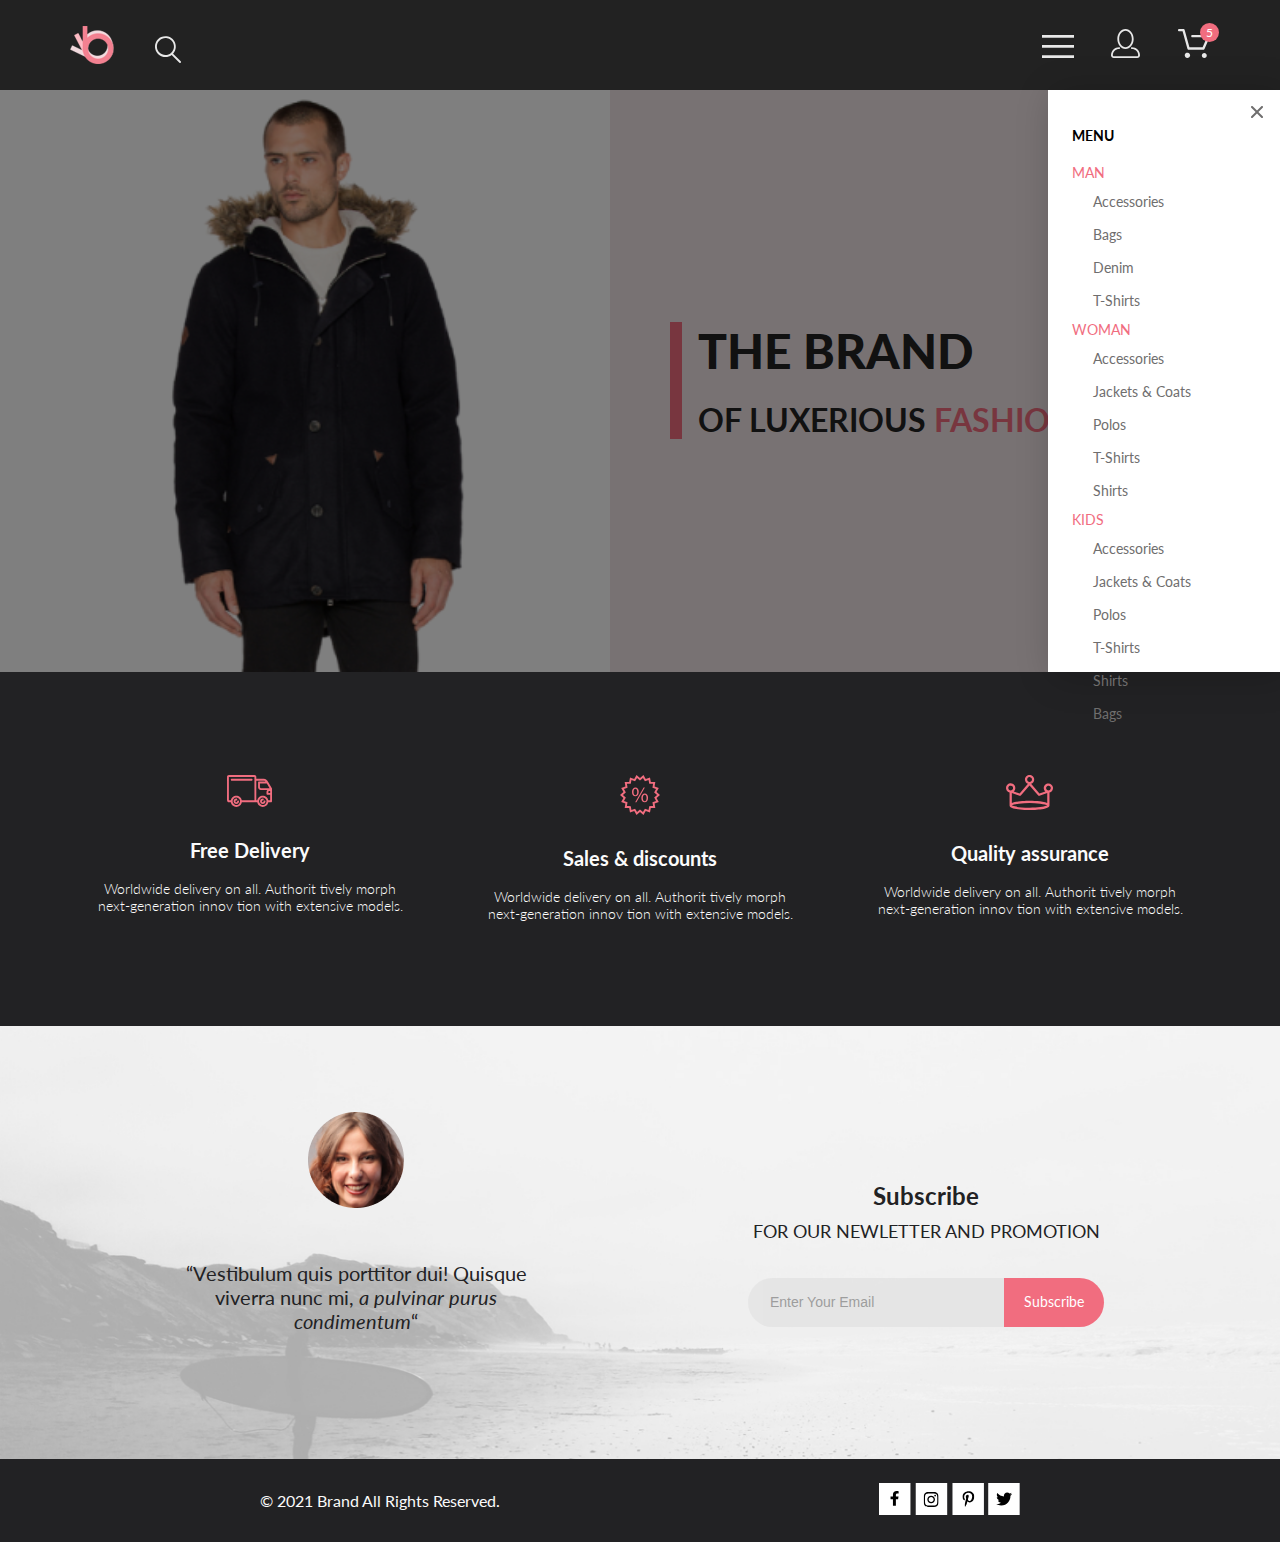
<file: index.html>
<!DOCTYPE html>
<html lang="en">

<head>
    <meta charset="UTF-8">
    <meta http-equiv="X-UA-Compatible" content="IE=edge">
    <meta name="viewport" content="width=device-width, initial-scale=1.0">
    <link rel="stylesheet" href="style.css">

    <title>Index</title>
</head>

<body>
    <div class="top">
        <div class="header">
            <div class="header_block container">
                <img src="img/Logo.svg" alt="logo" class="logo">
                <nav>
                    <a href="#" class="header_block_item"><img src="img/bars.svg" alt="bars"></a>
                    <a href="#" class="header_block_item userIcon"><img src="img/userIcon.svg" alt="userIcon"></a>
                    <span class="cartIconWrap">
                        <a href="#" class="header_block_item cart"><img src="img/cart.svg" alt="cart"></a>
                        <span>5</span>
                    </span>
                </nav>
            </div>
        </div>

        <div class="brand">
            <div class="brandInsideWrap">
                <div class="brand_image">
                    <img src="img/model.jpg" alt="model">
                </div>
                <div class="brand_block">
                    <div class="heading">
                        <div>THE BRAND</div>
                        <div>OF LUXERIOUS <span class="fashion">FASHION</span> </div>
                    </div>
                </div>
            </div>
            <div class="brandDark">
                <div class="menu">
                    <img class="menuClose" src="img/closeIcon.svg" alt="closeIcon">
                    <div class="menuTitle">
                        MENU
                    </div>
                    <div class="menuUnit">
                        <div class="menuHeader">
                            MAN
                        </div>
                        <a href="#">Accessories</a>
                        <a href="#">Bags</a>
                        <a href="#">Denim</a>
                        <a href="#">T-Shirts</a>
                    </div>
                    <div class="menuUnit">
                        <div class="menuHeader">
                            WOMAN
                        </div>
                        <a href="#">Accessories</a>
                        <a href="#">Jackets & Coats</a>
                        <a href="#">Polos</a>
                        <a href="#">T-Shirts</a>
                        <a href="#">Shirts</a>
                    </div>
                    <div class="menuUnit">
                        <div class="menuHeader">
                            KIDS
                        </div>
                        <a href="#">Accessories</a>
                        <a href="#">Jackets & Coats</a>
                        <a href="#">Polos</a>
                        <a href="#">T-Shirts</a>
                        <a href="#">Shirts</a>
                        <a href="#">Bags</a>
                    </div>
                </div>
            </div>
        </div>


    </div>
    <!--<div class="blocks container">
        <div class="blocks_item_women">
            <div class="blocks_women">
                <h5 class="blocks_heading">30% OFF
                    <br><span class="blocks_text">FOR WOMEN</span>
                </h5>
            </div>
        </div>
        <div class="blocks_item_men">

            <div class="blocks_men">
                <h5 class="blocks_heading">HOT DEAL
                    <br><span class="blocks_text">FOR MEN</span>
                </h5>
            </div>
        </div>
        <div class="blocks_item_kids">
            <div class="blocks_kids">
                <h5 class="blocks_heading">NEW ARRIVALS

                    <br><span class="blocks_text">FOR KIDS</span>
                </h5>
            </div>
        </div>
        <div class="blocks_item_last">

            <div class="blocks_accesories">
                <h5 class="blocks_heading">LUXIROUS & TRENDY

                    <br><span class="blocks_text">ACCESORIES</span>
                </h5>
            </div>
        </div>
    </div>-->
    <!--<div class="products container">
        <div class="fetured">
            <h2 class="heading_fetured">Fetured Items</h2>
            <h4 class="heading_mini">Shop for items based on what we featured in this week</h4>
        </div>
        <div class="cards_block">
            <div class="card">
                <img src="img/card1.png" alt="foto1">
                <h5 class="card_heading">ELLERY X M'O CAPSULE</h5>
                <p class="card_text">Known for her sculptural takes on traditional tailoring, Australian arbiter of cool
                    Kym
                    Ellery teams up with Moda Operandi.</p>
                <h6 class="card_price">$52.00</h6>
            </div>
            <div class="card">
                <img src="img/card2.png" alt="foto2">
                <h5 class="card_heading">ELLERY X M'O CAPSULE</h5>
                <p class="card_text">Known for her sculptural takes on traditional tailoring, Australian arbiter of cool
                    Kym
                    Ellery teams up with Moda Operandi.</p>
                <h6 class="card_price">$52.00</h6>
            </div>
            <div class="card">
                <img src="img/card3.png" alt="foto3">
                <h5 class="card_heading">ELLERY X M'O CAPSULE</h5>
                <p class="card_text">Known for her sculptural takes on traditional tailoring, Australian arbiter of cool
                    Kym
                    Ellery teams up with Moda Operandi.</p>
                <h6 class="card_price">$52.00</h6>
            </div>
            <div class="card">
                <img src="img/card4.png" alt="foto4">
                <h5 class="card_heading">ELLERY X M'O CAPSULE</h5>
                <p class="card_text">Known for her sculptural takes on traditional tailoring, Australian arbiter of cool
                    Kym
                    Ellery teams up with Moda Operandi.</p>
                <h6 class="card_price">$52.00</h6>
            </div>
            <div class="card">
                <img src="img/card5.png" alt="foto5">
                <h5 class="card_heading">ELLERY X M'O CAPSULE</h5>
                <p class="card_text">Known for her sculptural takes on traditional tailoring, Australian arbiter of cool
                    Kym
                    Ellery teams up with Moda Operandi.</p>
                <h6 class="card_price">$52.00</h6>
            </div>
            <div class="card">
                <img src="img/card6.png" alt="foto6">
                <h5 class="card_heading">ELLERY X M'O CAPSULE</h5>
                <p class="card_text">Known for her sculptural takes on traditional tailoring, Australian arbiter of cool
                    Kym
                    Ellery teams up with Moda Operandi.</p>
                <h6 class="card_price">$52.00</h6>
            </div>
        </div>
        <div class="products_button">
            <a href="#" class="button">Browse All Product</a>
        </div>
    </div>-->
    <div class="benefits">
        <div class="benefits_block container">
            <div class="benefits_item">
                <img src="img/delivery.svg" alt="delivery">
                <h3 class="benefits_heading">Free Delivery</h3>
                <p class="benefits_text">Worldwide delivery on all. Authorit tively morph<br> next-generation innov tion
                    with
                    extensive models.</p>
            </div>
            <div class="benefits_item">
                <img src="img/sales.svg" alt="sales">
                <h3 class="benefits_heading">Sales & discounts</h3>
                <p class="benefits_text">Worldwide delivery on all. Authorit tively morph<br> next-generation innov tion
                    with
                    extensive models.</p>
            </div>
            <div class="benefits_item">
                <img src="img/quality.svg" alt="quality">
                <h3 class="benefits_heading">Quality assurance</h3>
                <p class="benefits_text">Worldwide delivery on all. Authorit tively morph<br> next-generation innov tion
                    with
                    extensive models.</p>
            </div>
        </div>
    </div>
    <div class="footer">
        <div class="footer_landing">
            <div class="feedback container">
                <figure class="feedback_block">
                    <img src="img/avatar.png" alt="avatar">
                    <blockquote>“Vestibulum quis porttitor dui! Quisque viverra nunc mi, <em> a pulvinar purus
                            condimentum</em>“
                    </blockquote>
                </figure>
                <div class="subscribe">
                    <h4 class="subscribe_heading">
                        Subscribe
                    </h4>
                    <p class="subscribe_text">
                        FOR OUR NEWLETTER AND PROMOTION
                    </p>
                    <div class="button_input">
                        <input class="footer_input" type="text" placeholder="Enter Your Email">
                        <a href="#" class="footer_button">Subscribe</a>
                    </div>
                </div>
            </div>
        </div>
        <div class="footer_copy_block">
            <div class="footer_copy container">
                <div class="copy">
                    <p>© 2021 Brand All Rights Reserved.</p>
                </div>
                <div class="networks">
                    <img src="img/facebook.svg" alt="facebook">
                    <img src="img/instagram.svg" alt="instagram">
                    <img src="img/pinterest.svg" alt="pinterest">
                    <img src="img/twitter.svg" alt="twitter">
                </div>
            </div>
        </div>
    </div>
</body>

</html>
</file>
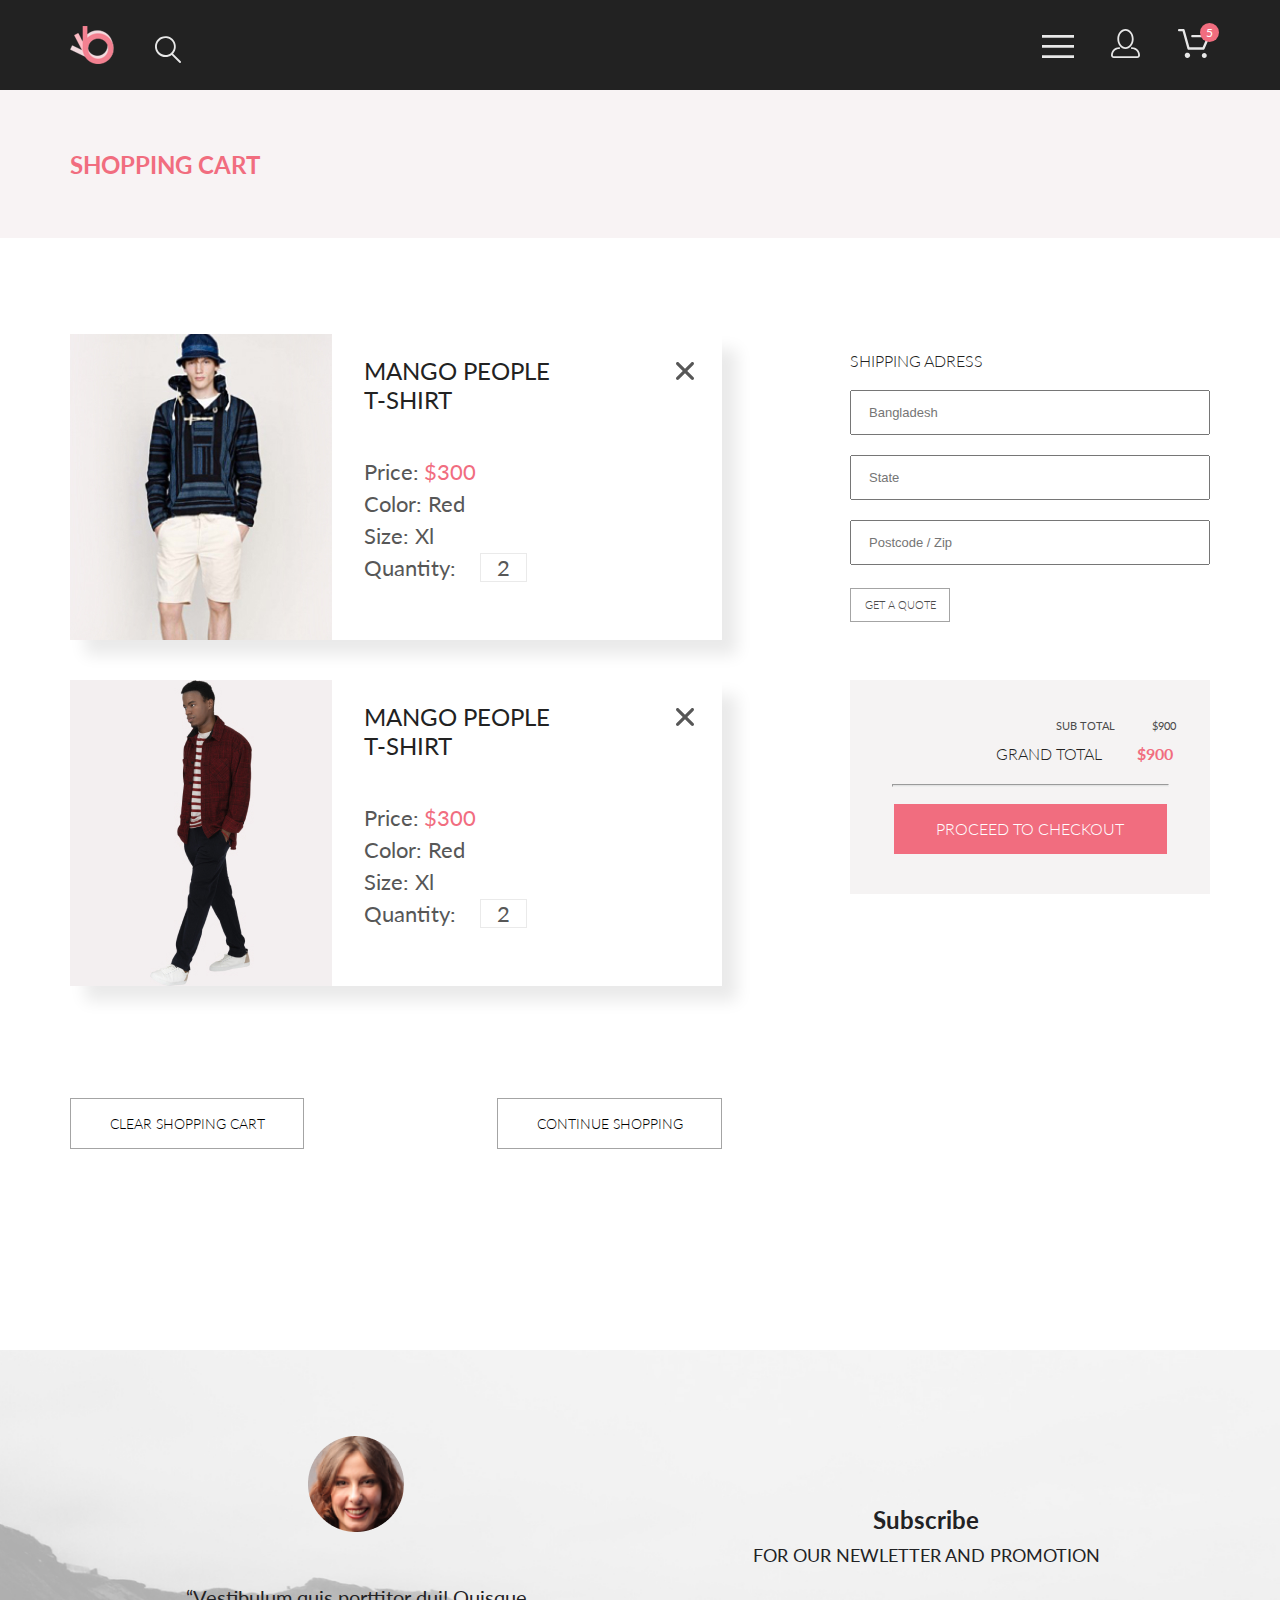
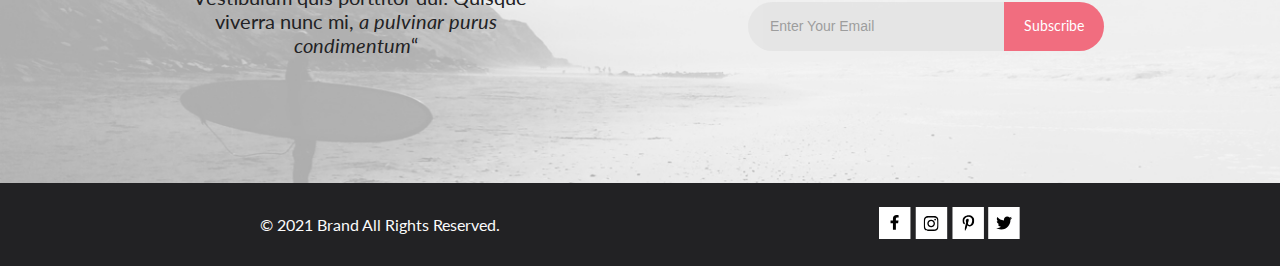
<file: cart.html>
<!DOCTYPE html>
<html lang="en">

<head>
    <meta charset="UTF-8">
    <meta http-equiv="X-UA-Compatible" content="IE=edge">
    <meta name="viewport" content="width=device-width, initial-scale=1.0">
    <link rel="stylesheet" href="style.css">
    <title>Cart</title>
</head>

<body>
    <div class="top">
        <div class="header">
            <div class="header_block container">
                <img src="img/Logo.svg" alt="logo" class="logo">
                <nav>
                    <a href="#" class="header_block_item"><img src="img/bars.svg" alt="bars"></a>
                    <a href="#" class="header_block_item userIcon"><img src="img/userIcon.svg" alt="userIcon"></a>
                    <span class="cartIconWrap">
                        <a href="#" class="header_block_item cart"><img src="img/cart.svg" alt="cart"></a>
                        <span>5</span>
                    </span>
                </nav>
            </div>
        </div>
        <div class="shopping">
            <div class="shopping_block container">
                <h5 class="shopping_heading">SHOPPING CART</h5>
            </div>
        </div>
    </div>
    <div class="shoppingCart container">
        <div class="shoppingCart_card">
            <div class="shoppingCart_item">
                <img src="img/card3.jpg" alt="card">
                <div class="shoppingCart_product">
                    <div class="shoppingCart_productName">MANGO PEOPLE <br> T-SHIRT</div>
                    <div class="shoppingCart_productDescript">
                        <div class="shoppingCart_priceLine">Price:<span>$300</span></div>
                        <div>Color: Red</div>
                        <div>Size: Xl</div>
                        <div class="shoppingCart_quantityLine">Quantity:<span>2</span></div>
                    </div>
                </div>
            </div>

            <img class="shoppingCart_close" src="img/close.svg" alt="close">
        </div>

        <form class="shoppingCart_form" action="#">
            <div class="shoppingCart_adress">SHIPPING ADRESS</div>
            <input class="shoppingCart_bangladesh" type="text" placeholder="Bangladesh">
            <input type="text" placeholder="State">
            <input type="text" placeholder="Postcode / Zip">
            <div class="shoppingCart_button">
                GET A QUOTE
            </div>
        </form>
        <div class="shoppingCart_card shoppingCart_card__second">
            <div class="shoppingCart_item">
                <img src="img/catalog_card2.jpg" alt="card">
                <div class="shoppingCart_product">
                    <div class="shoppingCart_productName">MANGO PEOPLE <br> T-SHIRT</div>
                    <div class="shoppingCart_productDescript">
                        <div class="shoppingCart_priceLine">Price:<span>$300</span></div>
                        <div>Color: Red</div>
                        <div>Size: Xl</div>
                        <div class="shoppingCart_quantityLine">Quantity:<span>2</span></div>
                    </div>
                </div>
            </div>

            <img class="shoppingCart_close" src="img/close.svg" alt="close">
        </div>
        <div class="shoppingCart_total">
            <div class="shoppingCart_sub">
                SUB TOTAL <span>$900</span>
            </div>
            <div class="shoppingCart_grand">GRAND TOTAL<span>$900</span></div>
            <hr class="shoppingCart_line">
            <div class="shoppingCart_checkout">PROCEED TO CHECKOUT</div>
        </div>
        <div class="shopping_buttons">
            <div>Clear shopping cart</div>
            <div>Continue shopping</div>
        </div>
    </div>

    <div class="footer">
        <div class="footer_landing">
            <div class="feedback container">
                <figure class="feedback_block">
                    <img src="img/avatar.png" alt="avatar">
                    <blockquote>“Vestibulum quis porttitor dui! Quisque viverra nunc mi, <em> a pulvinar purus
                            condimentum</em>“
                    </blockquote>
                </figure>
                <div class="subscribe">
                    <h4 class="subscribe_heading">
                        Subscribe
                    </h4>
                    <p class="subscribe_text">
                        FOR OUR NEWLETTER AND PROMOTION
                    </p>
                    <div class="button_input">
                        <input class="footer_input" type="text" placeholder="Enter Your Email">
                        <a href="#" class="footer_button">Subscribe</a>
                    </div>
                </div>
            </div>
        </div>
        <div class="footer_copy_block">
            <div class="footer_copy container">
                <div class="copy">
                    <p>© 2021 Brand All Rights Reserved.</p>
                </div>
                <div class="networks">
                    <img src="img/facebook.svg" alt="facebook">
                    <img src="img/instagram.svg" alt="instagram">
                    <img src="img/pinterest.svg" alt="pinterest">
                    <img src="img/twitter.svg" alt="twitter">
                </div>
            </div>
        </div>
    </div>

</body>

</html>
</file>
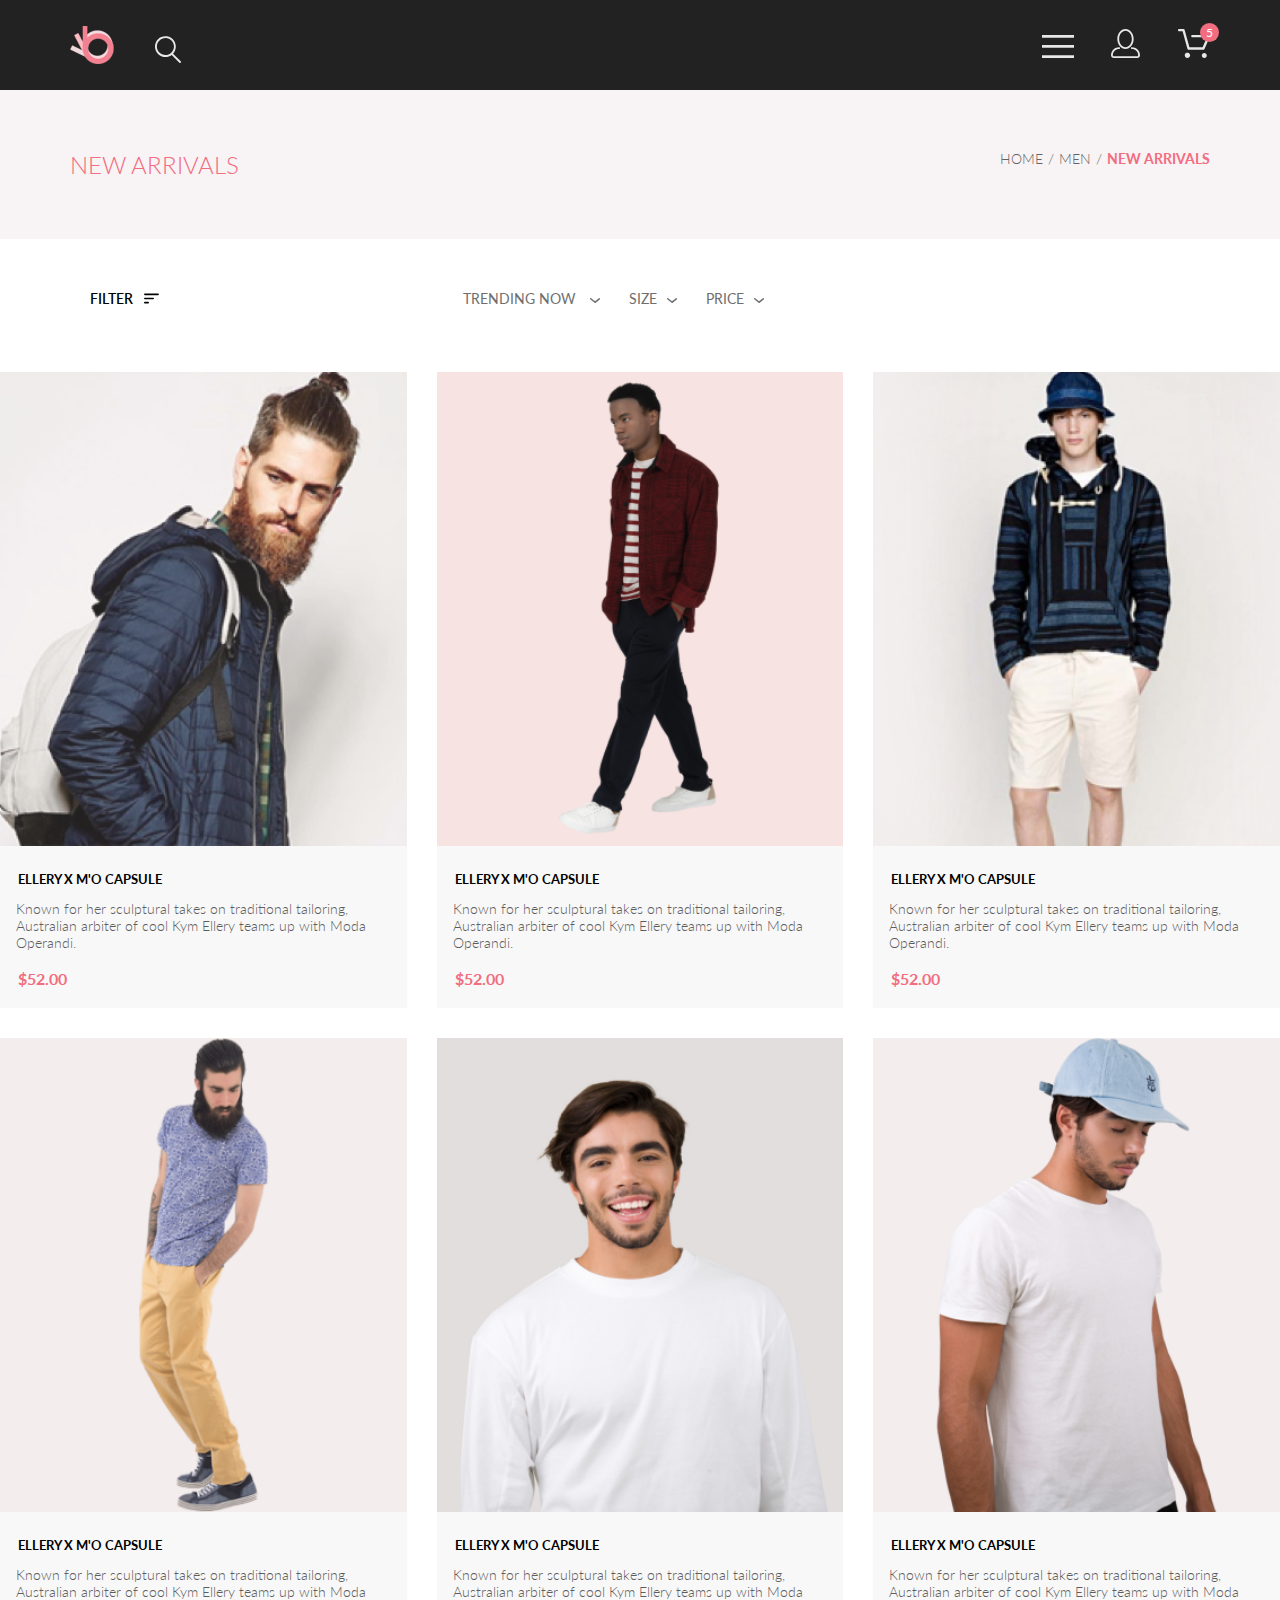
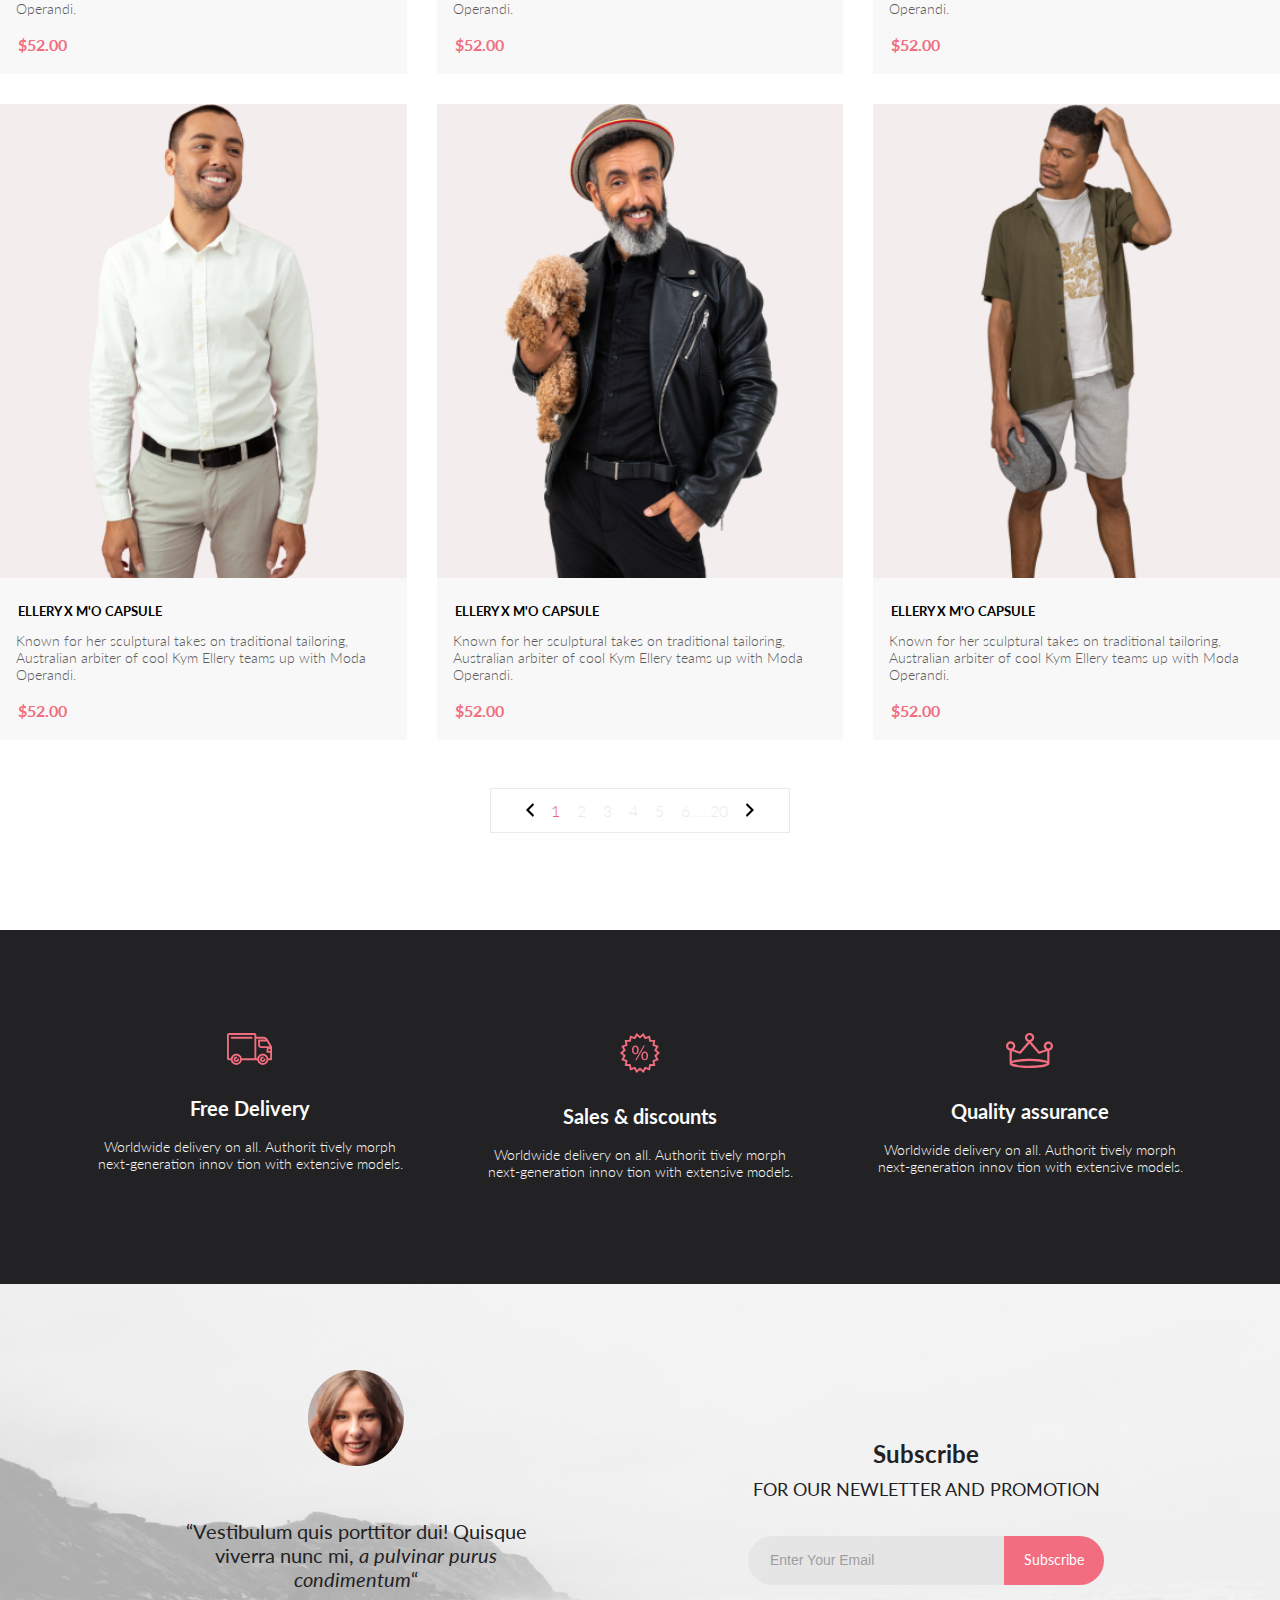
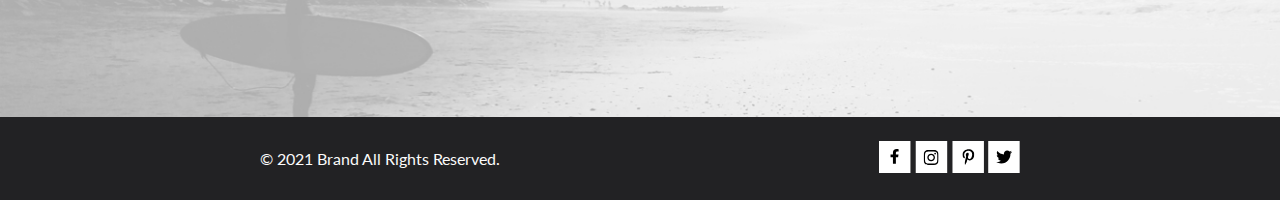
<file: catalog.html>
<!DOCTYPE html>
<html lang="en">

<head>
    <meta charset="UTF-8">
    <meta http-equiv="X-UA-Compatible" content="IE=edge">
    <meta name="viewport" content="width=device-width, initial-scale=1.0">
    <link rel="stylesheet" href="style.css">
    <title>Catalog</title>
</head>

<body>
    <div class="top">
        <div class="header">
            <div class="header_block container">
                <img src="img/Logo.svg" alt="logo" class="logo">
                <nav>
                    <a href="#" class="header_block_item"><img src="img/bars.svg" alt="bars"></a>
                    <a href="#" class="header_block_item userIcon"><img src="img/userIcon.svg" alt="userIcon"></a>
                    <span class="cartIconWrap">
                        <a href="#" class="header_block_item cart"><img src="img/cart.svg" alt="cart"></a>
                        <span>5</span>
                    </span>
                </nav>
            </div>
        </div>
        <div class="arrivals">
            <div class=" arrivals_block container">
                <h5 class="arrivals_heading">NEW ARRIVALS</h5>
                <ul class="arrivals_menu">
                    <li class="menu_list">HOME</li>
                    <li class="menu_list">/</li>
                    <li class="menu_list">MEN</li>
                    <li class="menu_list">/</li>
                    <li class="menu_list last_list">NEW ARRIVALS</li>
                </ul>
            </div>
        </div>
    </div>
    <div class="filter_block container">
        <div class="filter">
            <h6>FILTER</h6>
            <img src="img/Filter.svg" alt="bars">
        </div>
        <div class="filter_big_icon">
            <img src="img/filter2.svg" alt="bars">
        </div>
        <ul class="filter_list">
            <li class="filter_list_item">TRENDING NOW <img src="img/Vector.svg" alt="angle-down"></li>
            <li class="filter_list_item">SIZE<img src="img/Vector.svg" alt="angle-down"></li>
            <li class="filter_list_item">PRICE<img src="img/Vector.svg" alt="angle-down"></li>
        </ul>
    </div>
    <div class="cards_block">
        <div class="card">
            <img src="img/card1.png" alt="foto1">
            <h5 class="card_heading">ELLERY X M'O CAPSULE</h5>
            <p class="card_text">Known for her sculptural takes on traditional tailoring, Australian arbiter of cool
                Kym
                Ellery teams up with Moda Operandi.</p>
            <h6 class="card_price">$52.00</h6>
        </div>
        <div class="card">
            <img src="img/catalog_card2.png" alt="foto2">
            <h5 class="card_heading">ELLERY X M'O CAPSULE</h5>
            <p class="card_text">Known for her sculptural takes on traditional tailoring, Australian arbiter of cool
                Kym
                Ellery teams up with Moda Operandi.</p>
            <h6 class="card_price">$52.00</h6>
        </div>
        <div class="card">
            <img src="img/card3.png" alt="foto3">
            <h5 class="card_heading">ELLERY X M'O CAPSULE</h5>
            <p class="card_text">Known for her sculptural takes on traditional tailoring, Australian arbiter of cool
                Kym
                Ellery teams up with Moda Operandi.</p>
            <h6 class="card_price">$52.00</h6>
        </div>
        <div class="card">
            <img src="img/card4.png" alt="foto4">
            <h5 class="card_heading">ELLERY X M'O CAPSULE</h5>
            <p class="card_text">Known for her sculptural takes on traditional tailoring, Australian arbiter of cool
                Kym
                Ellery teams up with Moda Operandi.</p>
            <h6 class="card_price">$52.00</h6>
        </div>
        <div class="card">
            <img src="img/catalog_card5.png" alt="foto5">
            <h5 class="card_heading">ELLERY X M'O CAPSULE</h5>
            <p class="card_text">Known for her sculptural takes on traditional tailoring, Australian arbiter of cool
                Kym
                Ellery teams up with Moda Operandi.</p>
            <h6 class="card_price">$52.00</h6>
        </div>
        <div class="card">
            <img src="img/catalog_card6.png" alt="foto6">
            <h5 class="card_heading">ELLERY X M'O CAPSULE</h5>
            <p class="card_text">Known for her sculptural takes on traditional tailoring, Australian arbiter of cool
                Kym
                Ellery teams up with Moda Operandi.</p>
            <h6 class="card_price">$52.00</h6>
        </div>
        <div class="card">
            <img src="img/catalog_card7.png" alt="foto4">
            <h5 class="card_heading">ELLERY X M'O CAPSULE</h5>
            <p class="card_text">Known for her sculptural takes on traditional tailoring, Australian arbiter of cool
                Kym
                Ellery teams up with Moda Operandi.</p>
            <h6 class="card_price">$52.00</h6>
        </div>
        <div class="card">
            <img src="img/catalog_card8.png" alt="foto5">
            <h5 class="card_heading">ELLERY X M'O CAPSULE</h5>
            <p class="card_text">Known for her sculptural takes on traditional tailoring, Australian arbiter of cool
                Kym
                Ellery teams up with Moda Operandi.</p>
            <h6 class="card_price">$52.00</h6>
        </div>
        <div class="card">
            <img src="img/catalog_card9.png" alt="foto6">
            <h5 class="card_heading">ELLERY X M'O CAPSULE</h5>
            <p class="card_text">Known for her sculptural takes on traditional tailoring, Australian arbiter of cool
                Kym
                Ellery teams up with Moda Operandi.</p>
            <h6 class="card_price">$52.00</h6>
        </div>
    </div>
    <nav class="pagination_block">
        <ul class="pagination">
            <li class="page-item">
                <a class="page-link" href="#" aria-label="Previous">
                    <img src="img/lsaquo.svg" alt="quotes">
                </a>
            </li>
            <li class="page-item"><a class="page-link pink-link" href="#">1</a></li>
            <li class="page-item"><a class="page-link" href="#">2</a></li>
            <li class="page-item"><a class="page-link" href="#">3</a></li>
            <li class="page-item"><a class="page-link" href="#">4</a></li>
            <li class="page-item"><a class="page-link" href="#">5</a></li>
            <li class="page-item sixth-item"><a class="page-link" href="#">6</a></li>
            <li class="page-item ellipsis"><a class="page-link" href="#">.....</a></li>
            <li class="page-item"><a class="page-link" href="#">20</a></li>
            <li class="page-item">
                <a class="page-link" href="#" aria-label="Next">
                    <img src="img/rsaquo.svg" alt="quotes">
                </a>
            </li>
        </ul>
    </nav>

    <div class="benefits">
        <div class="benefits_block container">
            <div class="benefits_item">
                <img src="img/delivery.svg" alt="delivery">
                <h3 class="benefits_heading">Free Delivery</h3>
                <p class="benefits_text">Worldwide delivery on all. Authorit tively morph<br> next-generation innov
                    tion
                    with
                    extensive models.</p>
            </div>
            <div class="benefits_item">
                <img src="img/sales.svg" alt="sales">
                <h3 class="benefits_heading">Sales & discounts</h3>
                <p class="benefits_text">Worldwide delivery on all. Authorit tively morph<br> next-generation innov
                    tion
                    with
                    extensive models.</p>
            </div>
            <div class="benefits_item">
                <img src="img/quality.svg" alt="quality">
                <h3 class="benefits_heading">Quality assurance</h3>
                <p class="benefits_text">Worldwide delivery on all. Authorit tively morph<br> next-generation innov
                    tion
                    with
                    extensive models.</p>
            </div>
        </div>
    </div>
    <div class="footer">
        <div class="footer_landing">
            <div class="feedback container">
                <figure class="feedback_block">
                    <img src="img/avatar.png" alt="avatar">
                    <blockquote>“Vestibulum quis porttitor dui! Quisque viverra nunc mi, <em> a pulvinar purus
                            condimentum</em>“
                    </blockquote>
                </figure>
                <div class="subscribe">
                    <h4 class="subscribe_heading">
                        Subscribe
                    </h4>
                    <p class="subscribe_text">
                        FOR OUR NEWLETTER AND PROMOTION
                    </p>
                    <div class="button_input">
                        <input class="footer_input" type="text" placeholder="Enter Your Email">
                        <a href="#" class="footer_button">Subscribe</a>
                    </div>
                </div>
            </div>
        </div>
        <div class="footer_copy_block">
            <div class="footer_copy container">
                <div class="copy">
                    <p>© 2021 Brand All Rights Reserved.</p>
                </div>
                <div class="networks">
                    <img src="img/facebook.svg" alt="facebook">
                    <img src="img/instagram.svg" alt="instagram">
                    <img src="img/pinterest.svg" alt="pinterest">
                    <img src="img/twitter.svg" alt="twitter">
                </div>
            </div>
        </div>
    </div>

</body>

</html>
</file>
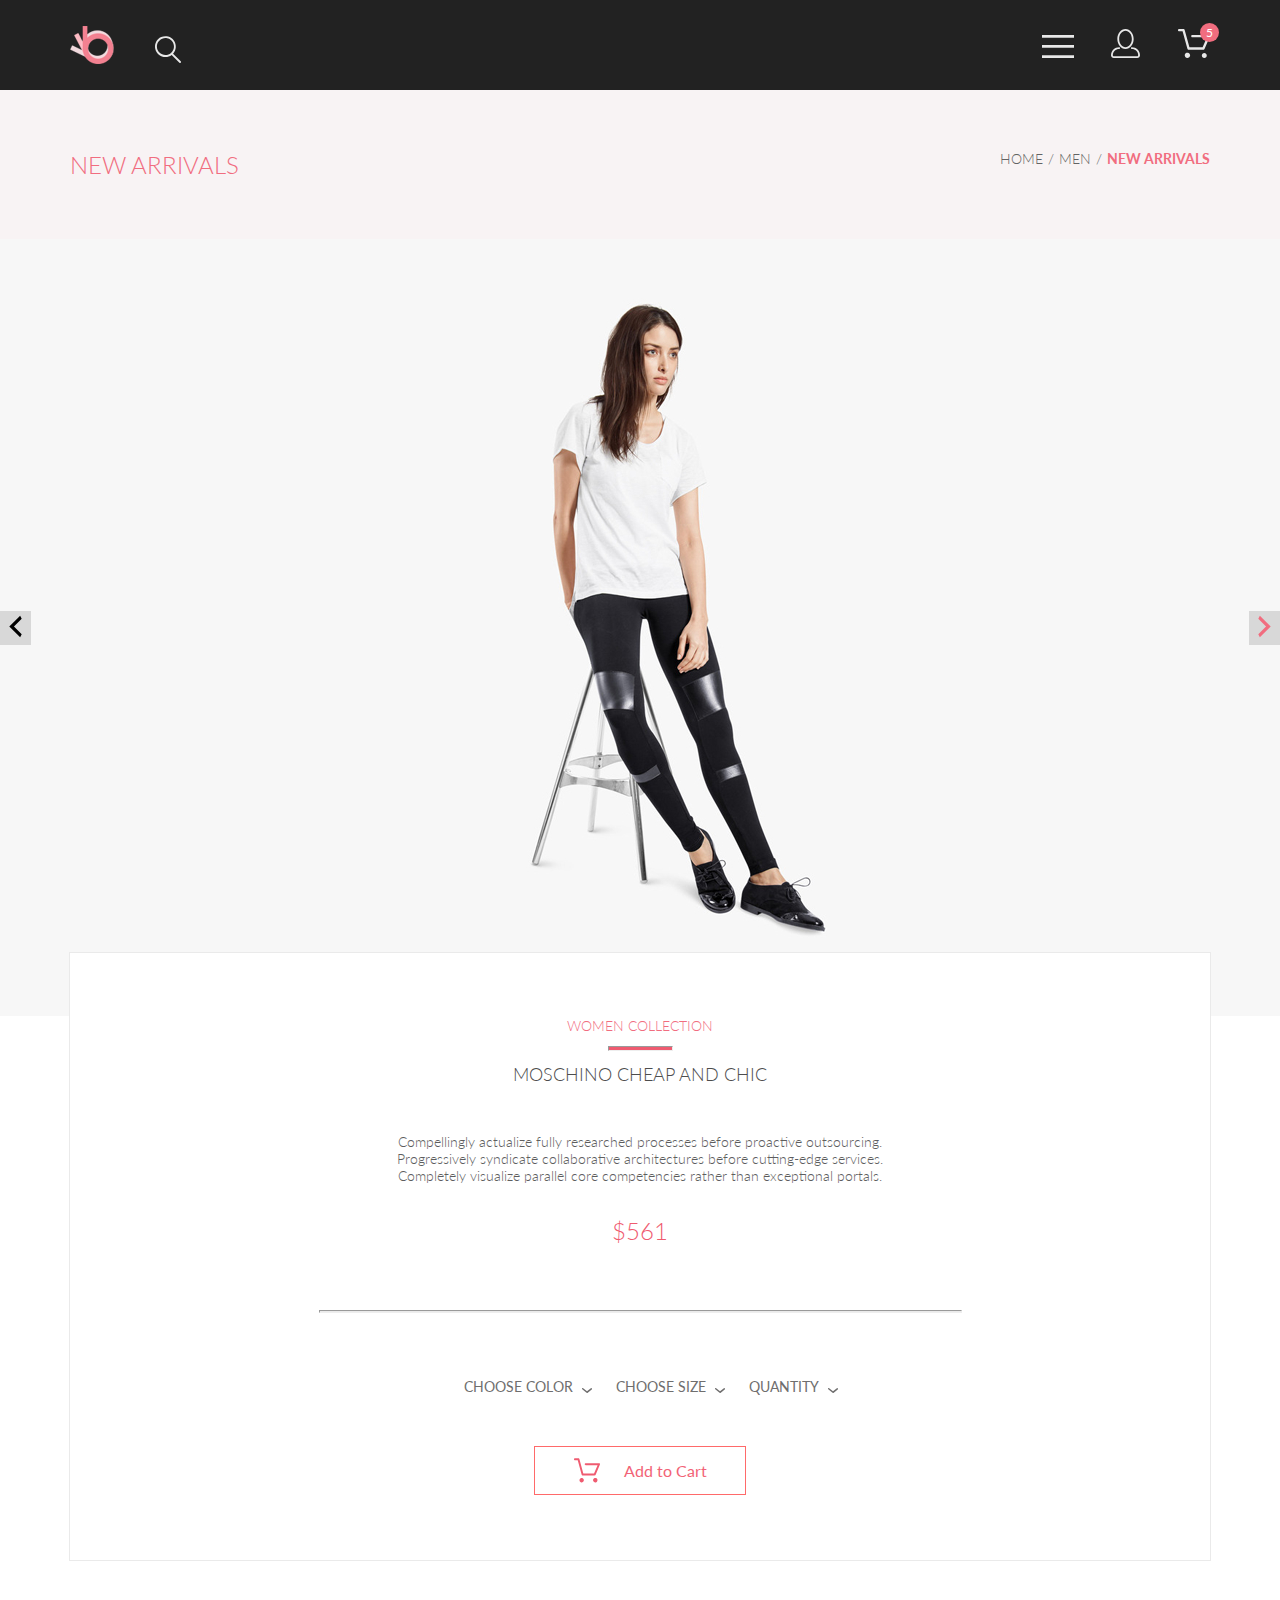
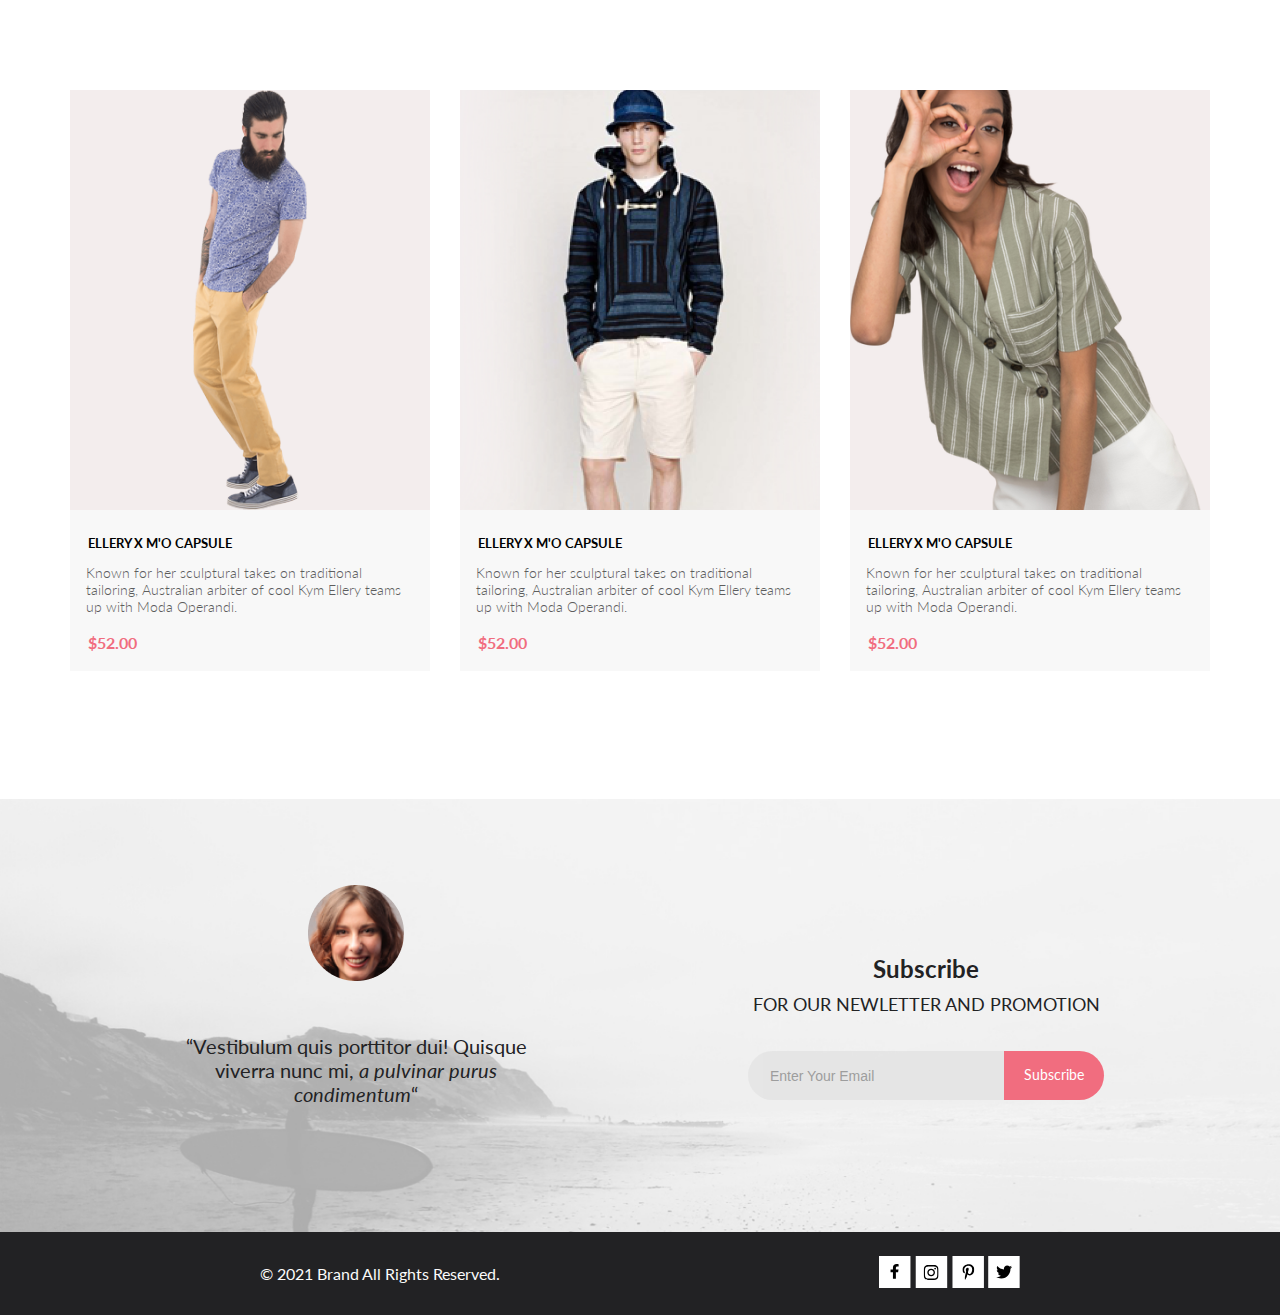
<file: product.html>
<!DOCTYPE html>
<html lang="en">

<head>
    <meta charset="UTF-8">
    <meta http-equiv="X-UA-Compatible" content="IE=edge">
    <meta name="viewport" content="width=device-width, initial-scale=1.0">
    <link rel="stylesheet" href="style.css">
    <title>Product</title>
</head>

<body>
    <div class="top">
        <div class="header">
            <div class="header_block container">
                <img src="img/Logo.svg" alt="logo" class="logo">
                <nav>
                    <a href="#" class="header_block_item"><img src="img/bars.svg" alt="bars"></a>
                    <a href="#" class="header_block_item userIcon"><img src="img/userIcon.svg" alt="userIcon"></a>
                    <span class="cartIconWrap">
                        <a href="#" class="header_block_item cart"><img src="img/cart.svg" alt="cart"></a>
                        <span>5</span>
                    </span>
                </nav>
            </div>
        </div>
        <div class="arrivals">
            <div class=" arrivals_block container">
                <h5 class="arrivals_heading">NEW ARRIVALS</h5>
                <ul class="arrivals_menu">
                    <li class="menu_list">HOME</li>
                    <li class="menu_list">/</li>
                    <li class="menu_list">MEN</li>
                    <li class="menu_list">/</li>
                    <li class="menu_list last_list">NEW ARRIVALS</li>
                </ul>
            </div>
        </div>
    </div>
    <div class="slide">
        <a href="#" class="dashicons_left"><img src="img/dashicons_arrow-left-alt2.svg" alt="quotes"></a>
        <img src="img/slide.jpg" alt="slide">
        <a href="#" class="dashicons_right"><img src="img/dashicons_arrow-right-alt2.svg" alt="quotes"></a>
    </div>
    <div class="moschino container">
        <h6 class="high_heading">WOMEN COLLECTION</h6>
        <hr class="red_line">
        <h5 class="moschino_heading">MOSCHINO CHEAP AND CHIC</h5>
        <p class="moschino_paragraph">Compellingly actualize fully researched processes before proactive outsourcing.
            Progressively syndicate collaborative architectures before cutting-edge services. Completely visualize
            parallel core competencies rather than exceptional portals. </p>
        <div class="price">
            $561
        </div>
        <hr class="grey_line">
        <ul class="moschino_list">
            <li class="moschino_list_item upper_item ">CHOOSE COLOR</li>
            <li><img src="img/angle_down.svg" alt="angle-down"></li>
            <li class="moschino_list_item">CHOOSE SIZE</li>
            <li><img src="img/angle_down.svg" alt="angle-down"></li>
            <li class="moschino_list_item">QUANTITY</li>
            <li><img src="img/angle_down.svg" alt="angle-down"></li>

        </ul>
        <div class="moschino_button">
            <img src="img/red_cart.svg" alt="cart">
            <span class="moschino_button_text">Add to Cart</span>
        </div>
    </div>
    <div class="products_block container">
        <div class="card card_left">
            <img src="img/card4.png" alt="foto1">
            <h5 class="card_heading">ELLERY X M'O CAPSULE</h5>
            <p class="card_text">Known for her sculptural takes on traditional tailoring, Australian arbiter of cool
                Kym
                Ellery teams up with Moda Operandi.</p>
            <h6 class="card_price">$52.00</h6>
        </div>
        <div class="card card_center">
            <img src="img/card3.png" alt="foto2">
            <h5 class="card_heading">ELLERY X M'O CAPSULE</h5>
            <p class="card_text">Known for her sculptural takes on traditional tailoring, Australian arbiter of cool
                Kym
                Ellery teams up with Moda Operandi.</p>
            <h6 class="card_price">$52.00</h6>
        </div>
        <div class="card card_right">
            <img src="img/card6.png" alt="foto3">
            <h5 class="card_heading">ELLERY X M'O CAPSULE</h5>
            <p class="card_text">Known for her sculptural takes on traditional tailoring, Australian arbiter of cool
                Kym
                Ellery teams up with Moda Operandi.</p>
            <h6 class="card_price">$52.00</h6>
        </div>
    </div>

    <div class="footer">
        <div class="footer_landing">

            <div class="feedback container">
                <figure class="feedback_block">
                    <img src="img/avatar.png" alt="avatar">
                    <blockquote>“Vestibulum quis porttitor dui! Quisque viverra nunc mi, <em> a pulvinar purus
                            condimentum</em>“
                    </blockquote>
                </figure>


                <div class="subscribe">
                    <h4 class="subscribe_heading">
                        Subscribe
                    </h4>
                    <p class="subscribe_text">
                        FOR OUR NEWLETTER AND PROMOTION
                    </p>
                    <div class="button_input">
                        <input class="footer_input" type="text" placeholder="Enter Your Email">
                        <a href="#" class="footer_button">Subscribe</a>
                    </div>

                </div>


            </div>
        </div>
        <div class="footer_copy_block">
            <div class="footer_copy container">
                <div class="copy">
                    <p>© 2021 Brand All Rights Reserved.</p>
                </div>
                <div class="networks">
                    <img src="img/facebook.svg" alt="facebook">
                    <img src="img/instagram.svg" alt="instagram">
                    <img src="img/pinterest.svg" alt="pinterest">
                    <img src="img/twitter.svg" alt="twitter">
                </div>
            </div>
        </div>
    </div>

</body>

</html>
</file>
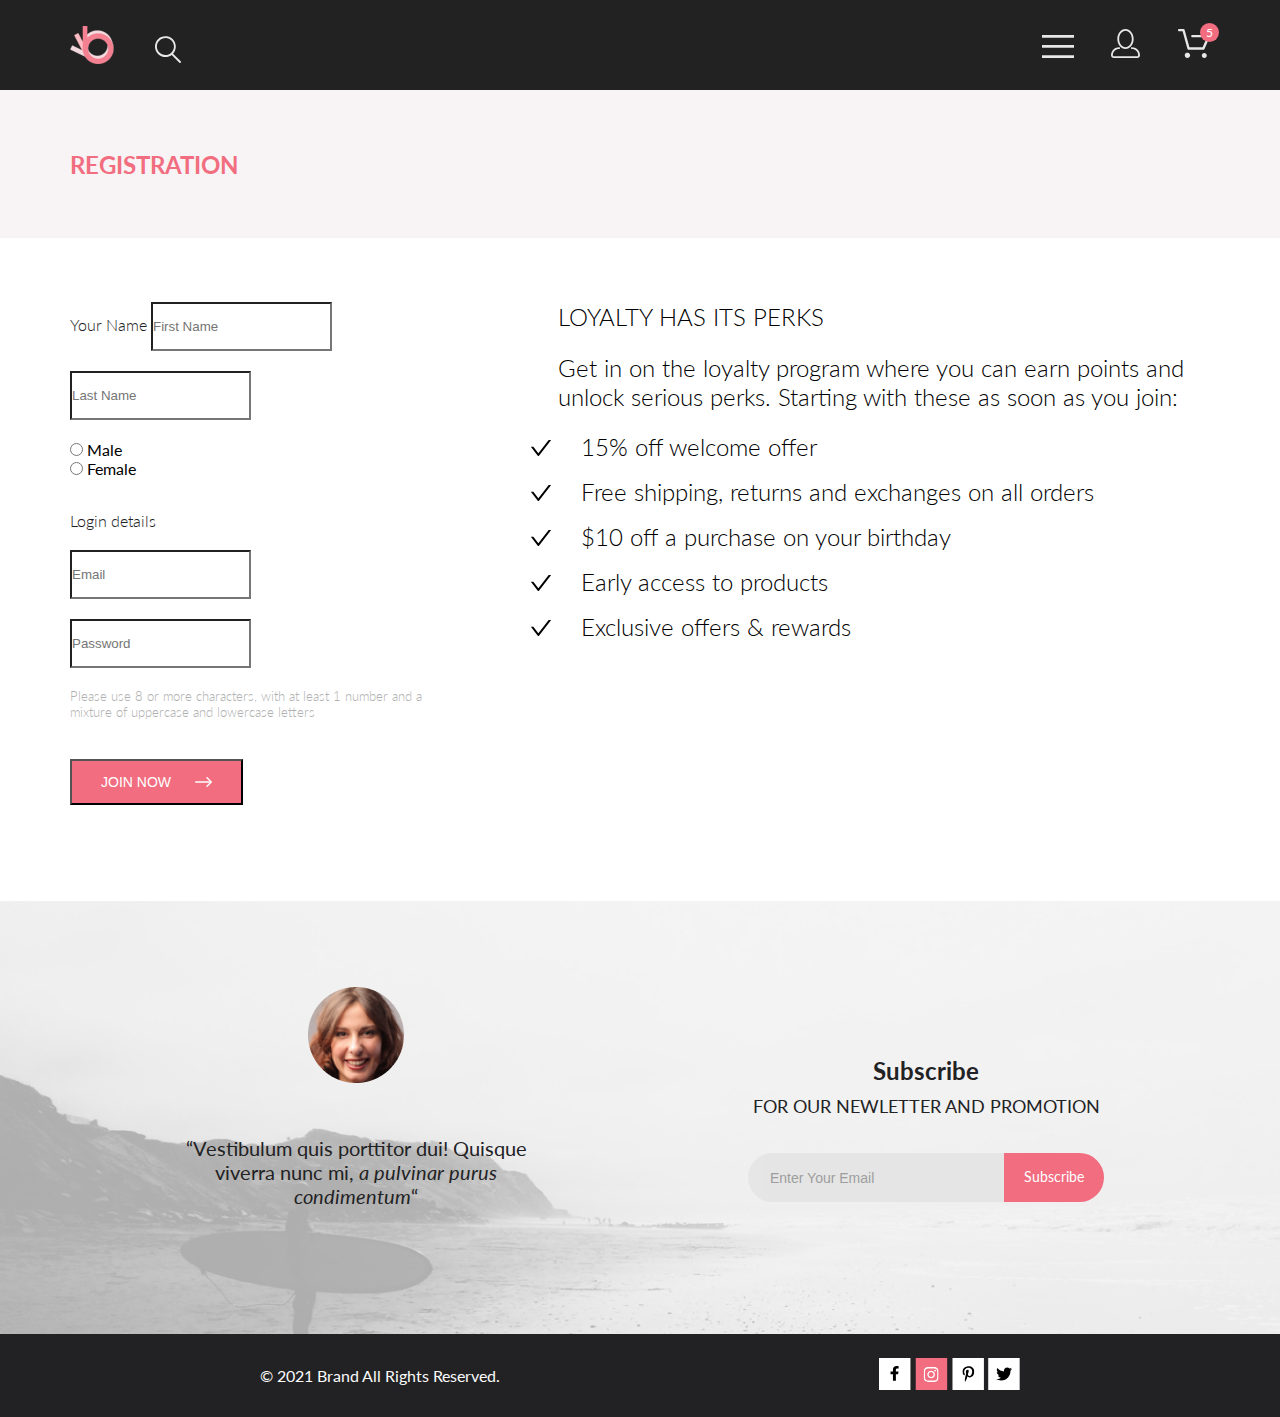
<file: registration.html>
<!DOCTYPE html>
<html lang="en">

<head>
    <meta charset="UTF-8">
    <meta http-equiv="X-UA-Compatible" content="IE=edge">
    <meta name="viewport" content="width=device-width, initial-scale=1.0">
    <link href="https://cdn.jsdelivr.net/npm/bootstrap@5.0.1/dist/css/bootstrap.min.css" rel="stylesheet"
        integrity="sha384-+0n0xVW2eSR5OomGNYDnhzAbDsOXxcvSN1TPprVMTNDbiYZCxYbOOl7+AMvyTG2x" crossorigin="anonymous">
    <link rel="stylesheet" href="style.css">
    <title>Registration</title>
</head>

<body>
    <div class="top">
        <div class="header">
            <div class="header_block container">
                <img src="img/Logo.svg" alt="logo" class="logo">
                <nav>
                    <a href="#" class="header_block_item"><img src="img/bars.svg" alt="bars"></a>
                    <a href="#" class="header_block_item userIcon"><img src="img/userIcon.svg" alt="userIcon"></a>
                    <span class="cartIconWrap">
                        <a href="#" class="header_block_item cart"><img src="img/cart.svg" alt="cart"></a>
                        <span>5</span>
                    </span>
                </nav>
            </div>
        </div>
    </div>
    <div class="registration">
        <div class="container registration_container">
            <h5>REGISTRATION</h5>
        </div>
    </div>
    <div class="registrationContent container registration_container">
        <form class="registrationForm">
            <div class="mb-3">
                <label for="formGroupExampleInput" class="form-label registrationForm__heading">Your Name</label>
                <input type="text" class="form-control form-control__mdf" id="formGroupExampleInput"
                    placeholder="First Name">
            </div>
            <div class="mb-3">
                <input type="text" class="form-control form-control__mdf" id="formGroupExampleInput2"
                    placeholder="Last Name">
            </div>
            <div class="form-check form-check-inline">
                <input class="form-check-input" type="radio" name="inlineRadioOptions" id="inlineRadio1"
                    value="option1">
                <label class="form-check-label" for="inlineRadio1">Male</label>
            </div>
            <div class="form-check form-check-inline">
                <input class="form-check-input" type="radio" name="inlineRadioOptions" id="inlineRadio2"
                    value="option2">
                <label class="form-check-label" for="inlineRadio2">Female</label>
            </div>
            <div class="form-check form-check-inline registrationForm_check">
                <input class="form-check-input" type="radio" name="inlineRadioOptions" id="inlineRadio1"
                    value="option1">
                <label class="form-check-label" for="inlineRadio1">Other</label>
            </div>
            <div>
                <legend>Login details</legend>
                <div class="mb-3">
                    <input type="email" class="form-control form-control__mdf" id="formGroupExampleInput2"
                        placeholder="Email">
                </div>
                <div class="mb-3">
                    <input type="password" class="form-control form-control__mdf" id="formGroupExampleInput2"
                        placeholder="Password">
                </div>
            </div>
            <div class="registrationForm_text">Please use 8 or more characters, with at least 1 number and a mixture of
                uppercase and lowercase letters</div>

            <button type="submit" class="btn btn-primary registrationForm_btn">JOIN NOW
                <img src="img/arrow.svg" alt="arrow">
            </button>
        </form>
        <div class="registrationList">
            <h3 class="registrationList_heading">
                LOYALTY HAS ITS PERKS
            </h3>
            <div class="registrationList_text">
                Get in on the loyalty program where you can earn points and unlock serious perks. Starting with these as
                soon as you join:
            </div>
            <ul class="registrationList_item">
                <li>15% off welcome offer
                </li>
                <li>Free shipping, returns and exchanges on all orders

                </li>
                <li>$10 off a purchase on your birthday

                </li>
                <li>Early access to products</li>
                <li>Exclusive offers & rewards</li>
            </ul>
        </div>

    </div>
    <div class="footer">
        <div class="footer_landing">
            <div class="feedback container">
                <figure class="feedback_block">
                    <img src="img/avatar.png" alt="avatar">
                    <blockquote>“Vestibulum quis porttitor dui! Quisque viverra nunc mi, <em> a pulvinar purus
                            condimentum</em>“
                    </blockquote>
                </figure>
                <div class="subscribe">
                    <h4 class="subscribe_heading">
                        Subscribe
                    </h4>
                    <p class="subscribe_text">
                        FOR OUR NEWLETTER AND PROMOTION
                    </p>
                    <div class="button_input">
                        <input class="footer_input" type="text" placeholder="Enter Your Email">
                        <a href="#" class="footer_button">Subscribe</a>
                    </div>
                </div>
            </div>
        </div>
        <div class="footer_copy_block">
            <div class="footer_copy container">
                <div class="copy">
                    <p>© 2021 Brand All Rights Reserved.</p>
                </div>
                <div class="networks">
                    <img src="img/facebook.svg" alt="facebook">
                    <img src="img/instagram_pink.svg" alt="instagram">
                    <img src="img/pinterest.svg" alt="pinterest">
                    <img src="img/twitter.svg" alt="twitter">
                </div>
            </div>
        </div>
    </div>

</body>

</html>
</file>
<file: style.css>
@import url("https://fonts.googleapis.com/css2?family=Lato:wght@400;700;900&display=swap");
.menuTitle, .heading_mini, .card_text, .benefits_text, .footer_input, .footer_button, .arrivals_menu, .filter h6, .filter_list, .high_heading, .moschino_paragraph, .moschino_list_item {
  font-size: 14px;
  line-height: 17px;
}

.card_price, .button, .copy, .page-item, .moschino_button_text {
  font-size: 16px;
  line-height: 19px;
}

* {
  margin: 0;
  padding: 0;
}

body {
  font-family: Lato, sans-serif;
}

.top {
  margin: 0 auto;
}

.container {
  max-width: 1140px;
  margin: 0 auto;
}

.header {
  background: #222222;
}

.header_block {
  display: -webkit-box;
  display: -ms-flexbox;
  display: flex;
  -webkit-box-pack: justify;
      -ms-flex-pack: justify;
          justify-content: space-between;
  padding-top: 26px;
  padding-bottom: 26px;
  -webkit-box-align: center;
      -ms-flex-align: center;
          align-items: center;
  -webkit-box-sizing: border-box;
          box-sizing: border-box;
}

.header_block_item {
  padding-left: 33px;
}

.cartIconWrap {
  position: relative;
}

.cartIconWrap span {
  display: inline-block;
  width: 19px;
  height: 19px;
  color: white;
  background: #F16D7F;
  border-radius: 50%;
  position: absolute;
  text-align: center;
  right: -9px;
  top: -19px;
  font-size: 12px;
  line-height: 19px;
}

.brand {
  position: relative;
}

.brandInsideWrap {
  display: -webkit-box;
  display: -ms-flexbox;
  display: flex;
  position: relative;
  min-height: inherit;
}

.brandInsideWrap > div {
  width: 50%;
}

.brand_block {
  display: -webkit-box;
  display: -ms-flexbox;
  display: flex;
  -webkit-box-pack: left;
      -ms-flex-pack: left;
          justify-content: left;
  padding-left: 60px;
  -webkit-box-align: center;
      -ms-flex-align: center;
          align-items: center;
  background-color: #F1E4E6;
}

.brand_image img {
  display: block;
  width: 100%;
}

.brandDark {
  position: absolute;
  width: 100%;
  height: 100%;
  background: rgba(0, 0, 0, 0.5);
  top: 0;
  left: 0;
}

.menu {
  width: 232px;
  height: inherit;
  background: white;
  margin-left: auto;
  -webkit-box-shadow: 6px 4px 35px rgba(0, 0, 0, 0.21);
          box-shadow: 6px 4px 35px rgba(0, 0, 0, 0.21);
  padding: 37px 24px;
  -webkit-box-sizing: border-box;
          box-sizing: border-box;
  position: relative;
}

.menuClose {
  position: absolute;
  top: 16px;
  right: 16px;
}

.menuTitle {
  font-weight: bold;
  color: #000000;
  margin-bottom: 16px;
}

.menuHeader {
  font-size: 14px;
  line-height: 25px;
  color: #F16D7F;
}

.menuUnit a {
  display: block;
  font-size: 14px;
  line-height: 33px;
  color: #6F6E6E;
  text-decoration: none;
  margin-left: 21px;
}

.heading {
  border-left: solid 12px #F16D7F;
  padding-left: 16px;
  color: #222222;
}

.heading div:first-child {
  font-size: 48px;
  line-height: 58px;
  font-weight: 900;
}

.heading div:last-child {
  font-size: 32px;
  line-height: 38px;
  font-weight: 700;
  margin-top: 21px;
}

.heading span {
  color: #F16D7F;
}

.blocks {
  display: -ms-grid;
  display: grid;
  grid-gap: 30px;
  padding-top: 65px;
  -ms-grid-columns: (1fr)[3];
      grid-template-columns: repeat(3, 1fr);
  -ms-grid-rows: 260px 180px;
      grid-template-rows: 260px 180px;
  -webkit-box-pack: center;
      -ms-flex-pack: center;
          justify-content: center;
}

.blocks_item img {
  position: absolute;
  top: 0;
  right: 0;
  -o-object-fit: cover;
     object-fit: cover;
  width: 100%;
  height: 100%;
}

.blocks_item {
  position: relative;
}

.blocks_item_last {
  grid-column: 1/-1;
}

.blocks_tittle {
  position: relative;
  z-index: 1;
  display: -webkit-box;
  display: -ms-flexbox;
  display: flex;
  -webkit-box-orient: vertical;
  -webkit-box-direction: normal;
      -ms-flex-direction: column;
          flex-direction: column;
  -webkit-box-pack: center;
      -ms-flex-pack: center;
          justify-content: center;
  -webkit-box-align: center;
      -ms-flex-align: center;
          align-items: center;
  height: 100%;
  width: 100%;
}

.blocks_heading {
  font-size: 16px;
  color: #FFFFFF;
  line-height: 19px;
}

.blocks_text {
  font-size: 24px;
  line-height: 29px;
  color: #F16D7F;
  font-weight: 300;
}

/* FETURED */
.fetured {
  padding-top: 96px;
  padding-bottom: 48px;
  text-align: center;
}

.heading_fetured {
  font-size: 30px;
  line-height: 36px;
  color: #222222;
}

.heading_mini {
  color: #9F9F9F;
}

/* PRODUCTS */
.products_cards_block {
  display: -ms-grid;
  display: grid;
  grid-gap: 30px;
  -ms-grid-columns: 360px 360px 360px;
      grid-template-columns: 360px 360px 360px;
  -ms-grid-rows: 581px 581px;
      grid-template-rows: 581px 581px;
  -webkit-box-pack: center;
      -ms-flex-pack: center;
          justify-content: center;
}

.cards_block {
  display: -ms-grid;
  display: grid;
  -ms-grid-columns: (1fr)[3];
      grid-template-columns: repeat(3, 1fr);
  gap: 30px;
}

.card_heading {
  font-size: 13px;
  line-height: 16px;
  color: #000000;
  padding-top: 25px;
  padding-left: 18px;
}

.card_text {
  font-weight: 300;
  color: #5D5D5D;
  padding-left: 16px;
  padding-top: 12.5px;
  padding-right: 25px;
}

.card {
  background-color: #F8F8F8;
  display: block;
}

.card img {
  display: block;
  width: 100%;
}

.card_price {
  color: #F16D7F;
  padding-left: 18px;
  padding-top: 18px;
  padding-bottom: 20px;
}

.womenBlackSuit_card {
  position: relative;
}

.card__greyMod {
  -webkit-box-align: center;
      -ms-flex-align: center;
          align-items: center;
  display: -webkit-box;
  display: -ms-flexbox;
  display: flex;
  -webkit-box-pack: center;
      -ms-flex-pack: center;
          justify-content: center;
  background: rgba(58, 56, 56, 0.86);
  width: 360px;
  height: 420px;
  position: absolute;
  top: 0;
  right: 0;
}

.card__greyMod img {
  width: 27px;
}

.borderCard {
  border: 1px solid #FFFFFF;
  display: -webkit-box;
  display: -ms-flexbox;
  display: flex;
  -webkit-box-pack: center;
      -ms-flex-pack: center;
          justify-content: center;
  -webkit-box-align: center;
      -ms-flex-align: center;
          align-items: center;
  padding: 14px 16px 12px 13px;
}

.borderCard div {
  padding-left: 11px;
  font-size: 14px;
  line-height: 17px;
  color: #FFFFFF;
}

.products_button {
  text-align: center;
  padding-top: 63px;
  padding-bottom: 96px;
}

.button {
  text-decoration: none;
  color: #FFFFFF;
  border: 1px solid #FF6A6A;
  padding: 14px 38px;
  background-color: #F16D7F;
}

.benefits {
  background-color: #222224;
  margin: 0 auto;
}

.benefits_block {
  background-color: #222224;
  display: -ms-grid;
  display: grid;
  -ms-grid-columns: 360px 360px 360px;
      grid-template-columns: 360px 360px 360px;
  grid-gap: 30px;
  -webkit-box-pack: center;
      -ms-flex-pack: center;
          justify-content: center;
  padding-top: 103px;
  padding-bottom: 104px;
}

.benefits_item {
  text-align: center;
}

.benefits_heading {
  font-size: 20px;
  line-height: 24px;
  color: #FBFBFB;
  padding-top: 28px;
  padding-bottom: 18px;
}

.benefits_text {
  font-weight: 300;
  color: #FBFBFB;
}

.footer {
  margin: 0 auto;
}

.footer_landing {
  background: url(img/photo_subscribe.jpg) no-repeat;
  background-size: cover;
}

.feedback {
  display: -webkit-box;
  display: -ms-flexbox;
  display: flex;
  -ms-flex-pack: distribute;
      justify-content: space-around;
  padding-top: 86px;
  padding-bottom: 126px;
}

.feedback_block {
  text-align: center;
  width: 360px;
}

blockquote {
  font-size: 20px;
  line-height: 24px;
  text-align: center;
  color: #222224;
  padding-top: 50px;
}

.subscribe {
  padding-top: 64px;
  text-align: center;
}

.subscribe_heading {
  font-size: 24px;
  line-height: 40px;
  color: #222224;
}

.subscribe_text {
  font-size: 18px;
  line-height: 30px;
  color: #222224;
  padding-bottom: 32px;
}

.button_input {
  display: -webkit-box;
  display: -ms-flexbox;
  display: flex;
  -webkit-box-pack: center;
      -ms-flex-pack: center;
          justify-content: center;
  -webkit-box-align: center;
      -ms-flex-align: center;
          align-items: center;
}

.footer_input {
  color: #222224;
  opacity: 0.67;
  width: 256px;
  height: 49px;
  background-color: #E1E1E1;
  border: none;
  border-top-left-radius: 25px;
  border-bottom-left-radius: 25px;
  padding-left: 22px;
  -webkit-box-sizing: border-box;
          box-sizing: border-box;
}

.footer_button {
  text-decoration: none;
  color: #FFFFFF;
  background-color: #F16D7F;
  width: 100px;
  height: 49px;
  -webkit-box-sizing: border-box;
          box-sizing: border-box;
  padding: 15px;
  border-top-right-radius: 25px;
  border-bottom-right-radius: 25px;
}

.footer_copy_block {
  background-color: #222224;
  margin: 0 auto;
}

.footer_copy {
  background-color: #222224;
  display: -webkit-box;
  display: -ms-flexbox;
  display: flex;
  -ms-flex-pack: distribute;
      justify-content: space-around;
  -webkit-box-align: center;
      -ms-flex-align: center;
          align-items: center;
  padding-top: 24px;
  padding-bottom: 24px;
}

.copy {
  color: #FBFBFB;
}

/* CATALOG */
.arrivals {
  background-color: #F8F3F4;
}

.arrivals_block {
  display: -webkit-box;
  display: -ms-flexbox;
  display: flex;
  -webkit-box-pack: justify;
      -ms-flex-pack: justify;
          justify-content: space-between;
  padding-top: 60px;
  padding-bottom: 60px;
}

.arrivals_heading {
  font-weight: 300;
  font-size: 24px;
  line-height: 29px;
  color: #F16D7F;
}

.arrivals_menu {
  display: -webkit-box;
  display: -ms-flexbox;
  display: flex;
  -webkit-box-pack: center;
      -ms-flex-pack: center;
          justify-content: center;
  font-weight: 300;
  color: #636363;
  list-style-type: none;
}

.menu_list {
  padding-left: 5px;
}

.last_list {
  font-weight: 700;
  color: #F16D7F;
}

.filter_block {
  display: -webkit-box;
  display: -ms-flexbox;
  display: flex;
  -webkit-box-pack: start;
      -ms-flex-pack: start;
          justify-content: start;
  padding-top: 51px;
  padding-bottom: 65px;
}

.filter {
  display: -webkit-box;
  display: -ms-flexbox;
  display: flex;
  padding-right: 304px;
  padding-left: 20px;
}

.filter img {
  padding-left: 11px;
}

.filter h6 {
  font-weight: 600;
  color: #000000;
}

.filter_list {
  display: -webkit-box;
  display: -ms-flexbox;
  display: flex;
  list-style-type: none;
  color: #6F6E6E;
}

.filter_list_item {
  padding-right: 28px;
}

.filter_list_item img {
  padding-left: 10px;
}

.filter_big_icon {
  display: none;
}

.pagination {
  display: -webkit-box;
  display: -ms-flexbox;
  display: flex;
  -webkit-box-pack: center;
      -ms-flex-pack: center;
          justify-content: center;
  list-style-type: none;
  border: 1px solid #EBEBEB;
  margin: 0 auto;
  max-width: 283px;
  padding: 11.5px 15px 12.5px;
}

.page-item {
  padding-right: 17px;
  font-weight: 300;
}

.page-link {
  text-decoration: none;
  color: #EBEBEB;
}

.pagination:last-child {
  padding-right: 0;
}

.pagination_block {
  padding-top: 48.5px;
  padding-bottom: 96.5px;
}

.pink-link {
  color: #EF5B70;
}

.ellipsis,
.sixth-item {
  padding: 0;
}

/* Product */
.slide {
  margin: 0 auto;
  background: #F7F7F7;
  background-size: cover;
  display: -webkit-box;
  display: -ms-flexbox;
  display: flex;
  -webkit-box-pack: justify;
      -ms-flex-pack: justify;
          justify-content: space-between;
  -webkit-box-align: center;
      -ms-flex-align: center;
          align-items: center;
  min-height: 777px;
}

.dashicons_left,
.dashicons_right {
  background: rgba(42, 42, 42, 0.15);
}

.moschino {
  border: 1px solid #EAEAEA;
  text-align: center;
  padding-bottom: 65px;
  margin-top: -64px;
  background: white;
  z-index: 1;
  position: relative;
}

.high_heading {
  font-weight: 300;
  color: #F16D7F;
  padding-top: 64px;
  padding-bottom: 12px;
}

.red_line {
  background: #EF5B70;
  width: 63px;
  height: 3px;
  margin: 0 auto;
}

.moschino_heading {
  font-weight: 300;
  font-size: 18px;
  line-height: 22px;
  color: #4D4D4D;
  padding-top: 12px;
  padding-bottom: 48px;
}

.moschino_paragraph {
  font-weight: 300;
  color: #5E5E5E;
  padding-bottom: 32px;
  max-width: 555px;
  margin: 0 auto;
}

.price {
  font-weight: 300;
  font-size: 24px;
  line-height: 29px;
  color: #EF5B70;
  padding-bottom: 65px;
}

.grey_line {
  background: #EAEAEA;
  width: 641px;
  height: 1px;
  margin: 0 auto;
}

.moschino_list {
  display: -webkit-box;
  display: -ms-flexbox;
  display: flex;
  -webkit-box-pack: center;
      -ms-flex-pack: center;
          justify-content: center;
  padding-top: 65px;
  padding-bottom: 49px;
  list-style-type: none;
}

.moschino_list_item {
  padding-right: 9px;
  padding-left: 23px;
  color: #6F6E6E;
}

.moschino_button {
  border: 1px solid #FF6A6A;
  width: 210px;
  height: 47px;
  margin: 0 auto;
  display: -webkit-box;
  display: -ms-flexbox;
  display: flex;
  -webkit-box-pack: center;
      -ms-flex-pack: center;
          justify-content: center;
  -webkit-box-align: center;
      -ms-flex-align: center;
          align-items: center;
}

.moschino_button_text {
  color: #F26376;
}

.moschino_button img {
  padding-right: 23px;
}

.products_block {
  padding-top: 129px;
  display: -ms-grid;
  display: grid;
  -ms-grid-columns: 360px 360px 360px;
      grid-template-columns: 360px 360px 360px;
  -ms-grid-rows: 581px;
      grid-template-rows: 581px;
  grid-gap: 30px;
  padding-bottom: 128px;
  -webkit-box-pack: center;
      -ms-flex-pack: center;
          justify-content: center;
}

/* Cart */
.shopping {
  background-color: #F8F3F4;
}

.shopping div {
  padding-top: 60px;
  padding-bottom: 59px;
}

.shopping h5 {
  font-size: 24px;
  line-height: 29px;
  color: #F16D7F;
}

.shoppingCart {
  display: -ms-grid;
  display: grid;
  -ms-grid-columns: 652px 360px;
      grid-template-columns: 652px 360px;
  -ms-grid-rows: 306px 306px;
      grid-template-rows: 306px 306px;
  grid-column-gap: 128px;
  grid-row-gap: 40px;
  padding-top: 96px;
  padding-bottom: 72.5px;
}

.shoppingCart_card {
  display: -webkit-box;
  display: -ms-flexbox;
  display: flex;
  -webkit-box-pack: justify;
      -ms-flex-pack: justify;
          justify-content: space-between;
  -webkit-box-shadow: 15px 15px 15px #eaeaea;
          box-shadow: 15px 15px 15px #eaeaea;
}

.shoppingCart_item {
  display: -webkit-box;
  display: -ms-flexbox;
  display: flex;
  -webkit-box-pack: start;
      -ms-flex-pack: start;
          justify-content: start;
}

.shoppingCart_close {
  width: 18px;
  -ms-flex-item-align: start;
      -ms-grid-row-align: start;
      align-self: start;
  padding-right: 28px;
  padding-top: 28px;
}

.shoppingCart_product {
  padding: 22px 57px 62px 32px;
}

.shoppingCart_productName {
  font-size: 24px;
  line-height: 29px;
  color: #222222;
  padding-bottom: 42px;
}

.shoppingCart_productDescript {
  font-size: 22px;
  line-height: 32px;
  color: #575757;
}

.shoppingCart_priceLine span {
  padding-left: 5px;
  color: #F16D7F;
}

.shoppingCart_quantityLine span {
  margin-left: 24px;
  border: 1px solid #EAEAEA;
  padding-left: 16px;
  padding-right: 16px;
}

.shoppingCart_form {
  padding-top: 17px;
}

.shoppingCart_adress {
  font-weight: 300;
  font-size: 16px;
  line-height: 19px;
  color: #222222;
}

.shoppingCart_form input {
  font-weight: 300;
  font-size: 13px;
  line-height: 16px;
  height: 45px;
  width: 360px;
  padding-left: 17px;
  -webkit-box-sizing: border-box;
          box-sizing: border-box;
  margin-top: 20px;
}

.shoppingCart_bangladesh {
  color: #B1B1B1;
}

.shoppingCart_button {
  font-weight: 300;
  font-size: 11px;
  line-height: 13px;
  color: #4A4A4A;
  border: 1px solid #A4A4A4;
  width: 100px;
  height: 34px;
  text-align: center;
  padding-top: 9px;
  -webkit-box-sizing: border-box;
          box-sizing: border-box;
  margin-top: 23px;
}

.shoppingCart_total {
  background: #F5F3F3;
  height: 214px;
  text-align: right;
}

.shoppingCart_sub {
  font-size: 11px;
  line-height: 13px;
  color: #4A4A4A;
  padding-right: 34px;
  padding-top: 39px;
}

.shoppingCart_sub span {
  padding-left: 34px;
}

.shoppingCart_grand {
  font-weight: 300;
  font-size: 16px;
  line-height: 19px;
  color: #222222;
  padding-right: 37px;
  padding-top: 12px;
  padding-bottom: 21px;
}

.shoppingCart_grand span {
  color: #F16D7F;
  font-weight: 700;
  padding-left: 35px;
}

.shoppingCart_line {
  background: #E2E2E2;
  width: 275px;
  margin: 0 auto;
  height: 1px;
}

.shoppingCart_checkout {
  margin: 17px auto;
  text-align: center;
  background: #F16D7F;
  -webkit-box-sizing: border-box;
          box-sizing: border-box;
  font-weight: 300;
  font-size: 16px;
  line-height: 19px;
  color: #FFFFFF;
  padding: 15px 41px 16px 41px;
  height: 50px;
  width: 273px;
}

.shopping_buttons {
  display: -webkit-box;
  display: -ms-flexbox;
  display: flex;
  -webkit-box-pack: justify;
      -ms-flex-pack: justify;
          justify-content: space-between;
  padding-top: 72px;
  padding-bottom: 128px;
  font-weight: 300;
  font-size: 14px;
  line-height: 17px;
  color: #000000;
  text-transform: uppercase;
}

.shopping_buttons div {
  -webkit-box-sizing: border-box;
          box-sizing: border-box;
  border: 1px solid #A4A4A4;
  padding: 16px 38.5px;
}

/* Registration */
.registration {
  background-color: #F8F3F4;
}

.registration div {
  padding-top: 60px;
  padding-bottom: 59px;
}

.registration h5 {
  font-size: 24px;
  line-height: 29px;
  color: #F16D7F;
}

.registrationContent {
  padding-top: 64px;
  padding-bottom: 96px;
  display: -ms-grid;
  display: grid;
  -ms-grid-columns: 360px 652px;
      grid-template-columns: 360px 652px;
  grid-gap: 128px;
}

.registrationForm__heading {
  font-weight: 300 !important;
  font-size: 16px !important;
  line-height: 19px !important;
  color: #222222;
  margin-bottom: 20px !important;
}

.form-control__mdf {
  height: 45px;
  margin-bottom: 20px !important;
  border-radius: 0 !important;
  color: #B1B1B1 !important;
}

.registrationForm legend {
  font-weight: 300;
  font-size: 16px;
  line-height: 19px;
  color: #222222;
  padding-top: 33px;
  padding-bottom: 20px;
}

.registrationForm_text {
  font-weight: 300;
  font-size: 13px;
  line-height: 16px;
  color: #B1B1B1;
  padding-bottom: 39px;
}

.registrationForm_btn {
  border-radius: 0 !important;
  background: #F16D7F !important;
  font-size: 14px !important;
  line-height: 2px !important;
  font-weight: normal !important;
  color: #FFFFFF;
  padding: 16px 29px !important;
}

.registrationForm_btn img {
  padding-left: 20px;
}

.registrationList_heading {
  font-weight: 300;
  font-size: 24px;
  line-height: 29px;
  color: #000000;
  margin: 0 !important;
  padding-bottom: 22px;
}

.registrationList_text {
  font-weight: 300;
  font-size: 24px;
  line-height: 29px;
  color: #000000;
  padding-bottom: 21px;
}

.registrationList_item {
  font-weight: 300;
  font-size: 24px;
  line-height: 29px;
  color: #000000;
  list-style-type: none;
  list-style-image: url(img/marker.svg);
}

.registrationList_item li {
  padding-bottom: 16px;
  padding-left: 23px;
}

.registrationForm_check {
  display: none;
}

@media (max-width: 1024px) {
  .header_block {
    padding-right: 32px;
    padding-left: 32px;
  }
  .brandDark {
    display: none;
  }
  .heading {
    height: 92px;
  }
  .heading div:first-child {
    font-size: 44px;
    line-height: 33px;
  }
  .heading div:last-child {
    font-size: 24px;
    line-height: 29px;
    margin-top: 25px;
  }
  /* BLOCKS */
  .blocks {
    -ms-grid-columns: (1fr)[3];
        grid-template-columns: repeat(3, 1fr);
    -ms-grid-rows: 167px 116px;
        grid-template-rows: 167px 116px;
    grid-gap: 20px;
    padding-right: 16px;
    padding-left: 16px;
  }
  .blocks_item_last {
    grid-column: 1/-1;
  }
  .fetured {
    padding-top: 155px;
    padding-bottom: 73px;
  }
  .cards_block {
    -ms-grid-columns: (1fr)[2];
        grid-template-columns: repeat(2, 1fr);
    gap: 16px;
    padding-right: 16px;
    padding-left: 16px;
  }
  .benefits_block {
    -ms-grid-columns: 1fr;
        grid-template-columns: 1fr;
    padding: 48px 204px 64px 204px;
    grid-gap: 47px;
  }
  .feedback {
    -webkit-box-orient: vertical;
    -webkit-box-direction: normal;
        -ms-flex-direction: column;
            flex-direction: column;
    padding: 64px 204px 140px;
  }
  .feedback_block {
    width: 100%;
  }
  .footer_copy {
    -webkit-box-pack: justify;
        -ms-flex-pack: justify;
            justify-content: space-between;
    padding-left: 32px;
    padding-right: 32px;
  }
  .arrivals_block {
    padding: 60px 16px;
  }
  .filter_block {
    -webkit-box-pack: justify;
        -ms-flex-pack: justify;
            justify-content: space-between;
    padding-right: 12px;
  }
  .filter {
    padding-left: 16px;
  }
  .filter_list_item {
    padding-right: 0;
    padding-left: 15px;
  }
  .products_cards_block {
    grid-gap: 16px;
    -ms-grid-columns: 360px 360px;
        grid-template-columns: 360px 360px;
    -ms-grid-rows: (580px)[3];
        grid-template-rows: repeat(3, 580px);
  }
  .third_card {
    display: none;
  }
  .slide {
    min-height: 624px;
  }
  .slide img {
    width: 61%;
  }
  .moschino {
    margin-top: 0;
  }
  .products_block {
    -ms-grid-columns: 360px 360px;
        grid-template-columns: 360px 360px;
    -ms-grid-rows: 581px;
        grid-template-rows: 581px;
    grid-gap: 16px;
  }
  .card_right {
    display: none;
    -ms-grid-column: 1;
        grid-column-start: 1;
    grid-column-end: 2;
    -ms-grid-row: 1;
        grid-row-start: 1;
    grid-row-end: 1;
  }
  /* Cart */
  .shopping {
    padding-left: 16px;
  }
  .shoppingCart {
    -ms-grid-columns: 360px 360px;
        grid-template-columns: 360px 360px;
    -ms-grid-rows: 306px 306px;
        grid-template-rows: 306px 306px;
    -webkit-box-pack: center;
        -ms-flex-pack: center;
            justify-content: center;
    grid-column-gap: 15px;
    padding-top: 59px;
  }
  .shoppingCart_card {
    -ms-grid-column: 1;
        grid-column-start: 1;
    grid-column-end: 3;
  }
  .shoppingCart_card__second {
    -ms-grid-row: 2;
        grid-row-start: 2;
    grid-row-end: 3;
    -ms-grid-column: 1;
        grid-column-start: 1;
    grid-column-end: 3;
  }
  .shopping_buttons {
    -ms-grid-row: 3;
        grid-row-start: 3;
    grid-row-end: 4;
    -ms-grid-column: 1;
        grid-column-start: 1;
    grid-column-end: 3;
    padding-top: 22px;
    padding-bottom: 24px;
    -ms-flex-pack: distribute;
        justify-content: space-around;
    text-transform: uppercase;
  }
  .shoppingCart_form {
    padding-top: 0;
  }
  .shoppingCart_total {
    margin-top: 37px;
  }
  /* REGISTRATION */
  .registration_container {
    max-width: 988px !important;
  }
  .registrationContent {
    padding-top: 40px;
    -ms-grid-columns: 360px 354px;
        grid-template-columns: 360px 354px;
    grid-gap: 22px;
  }
  .registrationList_heading {
    font-weight: 300;
    font-size: 16px;
    line-height: 19px;
    padding-bottom: 32px;
  }
  .registrationList_text {
    font-weight: 300;
    font-size: 16px;
    line-height: 19px;
    padding-bottom: 22px;
  }
  .registrationList_item {
    font-weight: 300;
    font-size: 16px;
    line-height: 19px;
  }
  .registrationForm_check {
    display: inline-block;
  }
  .whiteMenShorts_card {
    display: none;
  }
}

@media (max-width: 661px) {
  .header {
    height: 74px;
  }
  .header_block {
    padding: 18px 16px;
  }
  .cartIconWrap,
  .userIcon {
    display: none;
  }
  .brandInsideWrap {
    min-height: 363px;
    display: block;
  }
  .brand_block {
    background-color: #F1E4E6;
    min-height: inherit;
    padding: 0;
    -webkit-box-pack: center;
        -ms-flex-pack: center;
            justify-content: center;
  }
  .brand_image {
    display: none;
  }
  .heading {
    height: 61px;
  }
  .heading div:first-child {
    font-weight: 900;
    font-size: 38px;
    line-height: 28px;
  }
  .heading div:last-child {
    font-weight: 700;
    font-size: 20px;
    line-height: 24px;
    margin-top: 14px;
  }
  .brandInsideWrap > div {
    width: 100%;
  }
  /* BLOCKS */
  .blocks {
    -ms-grid-columns: 1fr;
        grid-template-columns: 1fr;
    -ms-grid-rows: (247px)[3] 111px;
        grid-template-rows: repeat(3, 247px) 111px;
    row-gap: 32px;
    padding-left: 16px;
    padding-right: 16px;
  }
  /* BENEFITS */
  .benefits_block {
    -ms-grid-columns: 1fr;
        grid-template-columns: 1fr;
    padding: 48px 13px 81px 14px;
    grid-gap: 47px;
  }
  .feedback {
    -webkit-box-orient: vertical;
    -webkit-box-direction: normal;
        -ms-flex-direction: column;
            flex-direction: column;
    padding: 54px 8px 110px 8px;
  }
  .subscribe {
    padding-top: 54px;
  }
  .blockquote {
    font-size: 18px;
    line-height: 22px;
  }
  .feedback_block {
    width: 100%;
  }
  .footer_copy {
    -webkit-box-orient: vertical;
    -webkit-box-direction: reverse;
        -ms-flex-direction: column-reverse;
            flex-direction: column-reverse;
    padding-bottom: 9px;
    padding-top: 43px;
  }
  .copy {
    padding-top: 40px;
  }
  .brandDark {
    display: none;
  }
  .arrivals_block {
    -webkit-box-orient: vertical;
    -webkit-box-direction: normal;
        -ms-flex-direction: column;
            flex-direction: column;
    text-align: center;
    padding-top: 24px;
    padding-bottom: 46px;
  }
  .arrivals_menu {
    padding-top: 32px;
  }
  .filter_block {
    -webkit-box-pack: justify;
        -ms-flex-pack: justify;
            justify-content: space-between;
    padding: 24px 8px 32px;
    text-align: center;
  }
  .filter {
    display: none;
  }
  .filter_big_icon {
    display: block;
  }
  .filter_list {
    font-size: 12px;
    line-height: 18px;
  }
  .filter_list_item {
    padding-right: 0;
    padding-left: 15px;
  }
  .filter_list_item img {
    padding-left: 5px;
  }
  .products_cards_block {
    grid-gap: 16px;
    -ms-grid-columns: 360px;
        grid-template-columns: 360px;
    -ms-grid-rows: (580px)[6];
        grid-template-rows: repeat(6, 580px);
  }
  .whiteMenShorts_card {
    display: none;
  }
  .products_block {
    display: -ms-grid;
    display: grid;
    -ms-grid-columns: 360px;
        grid-template-columns: 360px;
    -ms-grid-rows: 581px 581px;
        grid-template-rows: 581px 581px;
    grid-gap: 1px;
    padding: 64px 8px;
  }
  .grey_line {
    max-width: 175px;
  }
  .slide {
    min-height: 624px;
  }
  .slide img {
    width: 100%;
  }
  .dashicons_left {
    position: absolute;
  }
  .dashicons_right {
    position: absolute;
    right: 0;
  }
  .moschino {
    margin-top: 0;
  }
  .moschino_heading {
    padding-bottom: 31px;
  }
  .moschino_paragraph {
    max-width: 326px;
  }
  .price {
    padding-bottom: 32px;
  }
  .moschino_list {
    padding-top: 49px;
    padding-bottom: 64px;
  }
  .moschino_list_item {
    font-size: 10px;
    line-height: 21px;
  }
  .upper_item {
    padding-left: 0;
  }
  .card_center {
    display: none;
  }
  .card_right {
    display: block;
    -ms-grid-column: 1;
        grid-column-start: 1;
    grid-column-end: 2;
    -ms-grid-row: 2;
        grid-row-start: 2;
    grid-row-end: 3;
  }
  /* CATALOG */
  .cards_block {
    padding-left: 8px;
    padding-right: 8px;
    -ms-grid-columns: 1fr;
        grid-template-columns: 1fr;
    -ms-grid-rows: (580px)[8];
        grid-template-rows: repeat(8, 580px);
  }
  /* PAGINATION*/
  .pagination_block {
    padding-bottom: 64px;
  }
  /* Cart */
  .shopping,
  .registration {
    text-align: center;
  }
  .shoppingCart {
    -ms-grid-columns: 358px;
        grid-template-columns: 358px;
    -ms-grid-rows: 188px 188px;
        grid-template-rows: 188px 188px;
    grid-gap: 32px;
    padding-top: 39px;
    padding-bottom: 96px;
  }
  .shoppingCart_card {
    -ms-grid-column: 1;
        grid-column-start: 1;
    grid-column-end: 2;
    -ms-flex-pack: distribute;
        justify-content: space-around;
  }
  .shoppingCart_card__second {
    -ms-grid-row: 2;
        grid-row-start: 2;
    grid-row-end: 3;
  }
  .shoppingCart_product {
    padding: 14px 0 34px 17px;
  }
  .shoppingCart_productName {
    font-size: 16px;
    line-height: 19px;
    padding-bottom: 26px;
  }
  .shoppingCart_productDescript {
    font-size: 14px;
    line-height: 17px;
  }
  .shoppingCart_item img {
    width: 143px;
  }
  .shoppingCart_close {
    width: 10px;
    padding-right: 12px;
    padding-top: 17px;
  }
  .shopping_buttons {
    grid-column-end: 2;
    font-weight: normal;
    font-size: 12px;
    line-height: 14px;
    text-transform: none;
  }
  .shopping_buttons div {
    padding: 9px 35px;
  }
  /* REGISTRATION */
  .registrationForm_check {
    display: inline-block;
    padding-top: 13px;
  }
  .registrationContent {
    -ms-grid-columns: 358px;
        grid-template-columns: 358px;
    grid-gap: 40px;
    padding-bottom: 100px;
  }
  .registrationForm legend {
    padding-top: 39px;
  }
}
/*# sourceMappingURL=style.css.map */
</file>
